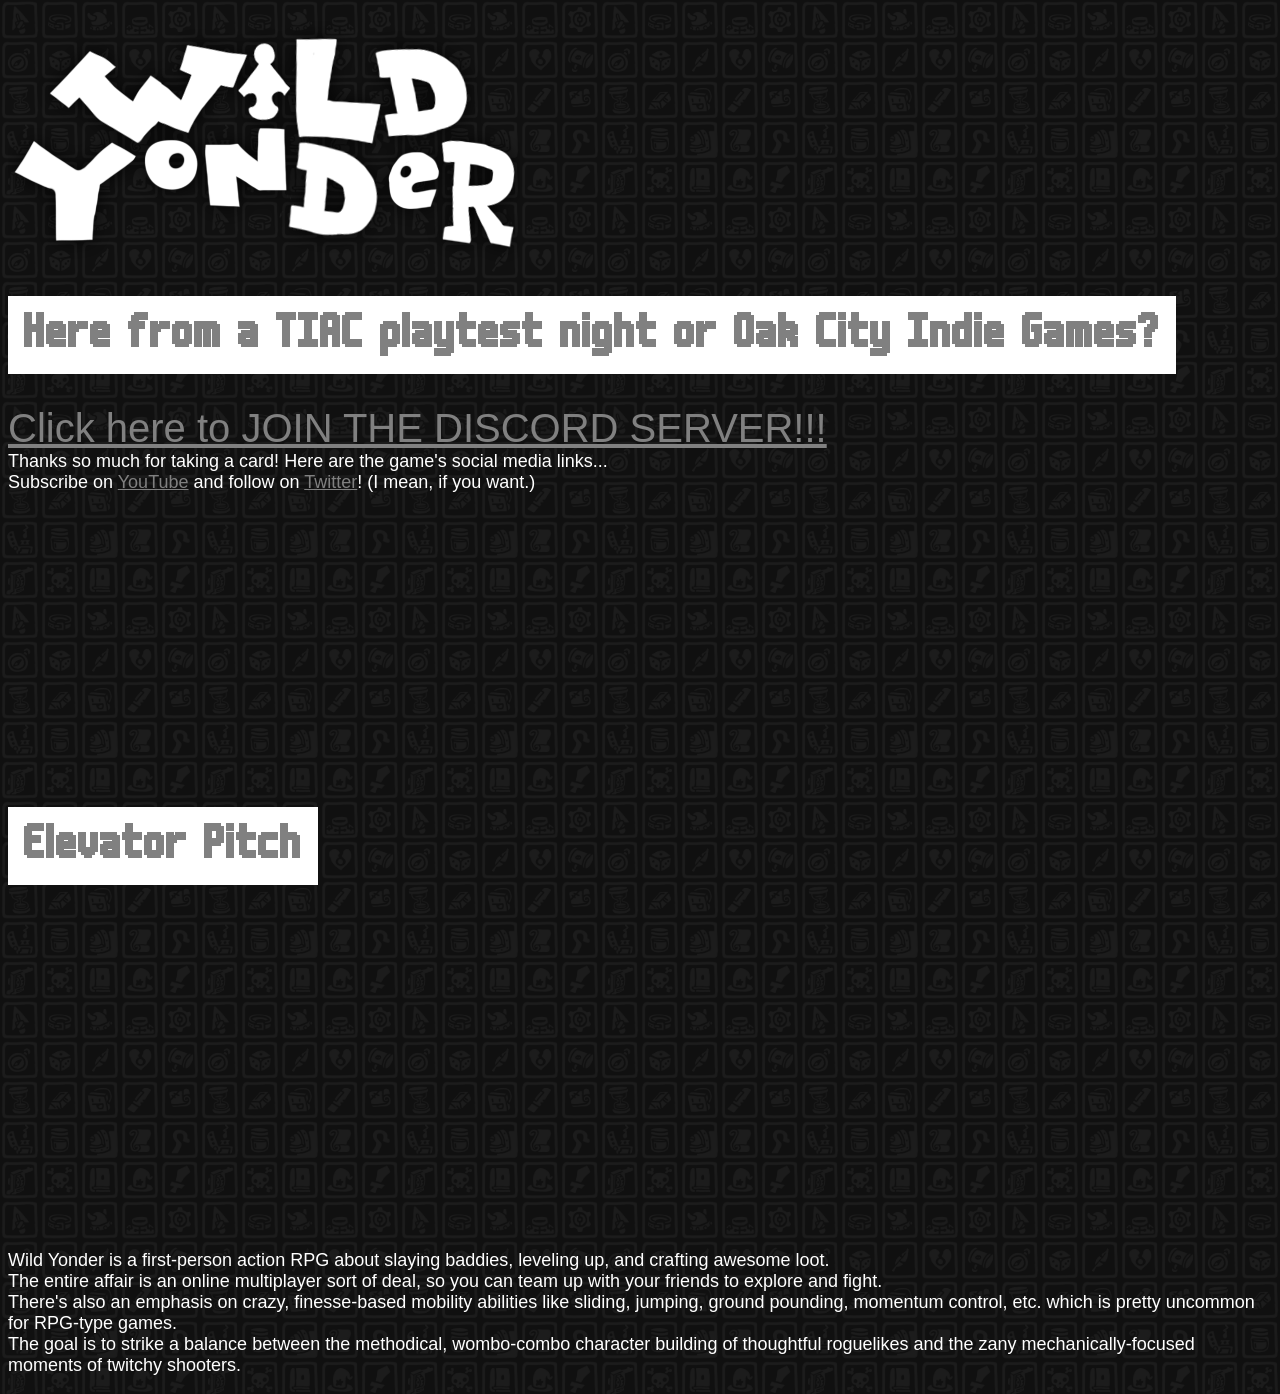
<file: index.html>
<html>
    <head>
        <title>Wild Yonder</title>
        <link rel="stylesheet" href="style.css">
    </head>
    <body>
        <img src="gameTitle_dropshadow.png">
        <br>
        <h1>Here from a TIAC playtest night or Oak City Indie Games?</h1>
        <p>
            <a href="https://discord.gg/DY86xVDbkv" style="font-size: 40px;">Click here to JOIN THE DISCORD SERVER!!!</a><br>
            Thanks so much for taking a card! Here are the game's social media links...<br>
            Subscribe on <a href="https://www.youtube.com/@wildyondergame">YouTube</a> and follow on <a href="https://x.com/macrocosm_dev">Twitter</a>! (I mean, if you want.)<br>
        </p>
        <iframe src="https://discordapp.com/widget?id=645514335887687711&amp;theme=dark" width="350" height="200" allowtransparency="true" frameborder="0"></iframe>
        <h1 style="margin-top: 2em;">Elevator Pitch</h1>
        <iframe width="560" height="315" src="https://www.youtube.com/embed/z3uhjV8R9Ps?si=yrk1KAXyr-KAsozI" title="YouTube video player" frameborder="0" allow="accelerometer; autoplay; clipboard-write; encrypted-media; gyroscope; picture-in-picture; web-share" referrerpolicy="strict-origin-when-cross-origin" allowfullscreen=""></iframe>
        <p>
            Wild Yonder is a first-person action RPG about slaying baddies, leveling up, and crafting awesome loot.<br>
            The entire affair is an online multiplayer sort of deal, so you can team up with your friends to explore and fight.<br>
            There's also an emphasis on crazy, finesse-based mobility abilities like sliding, jumping, ground pounding, momentum control, etc. which is pretty uncommon for RPG-type games.<br>
            The goal is to strike a balance between the methodical, wombo-combo character building of thoughtful roguelikes and the zany mechanically-focused moments of twitchy shooters.
        </p>
    </body>
</html>
</file>
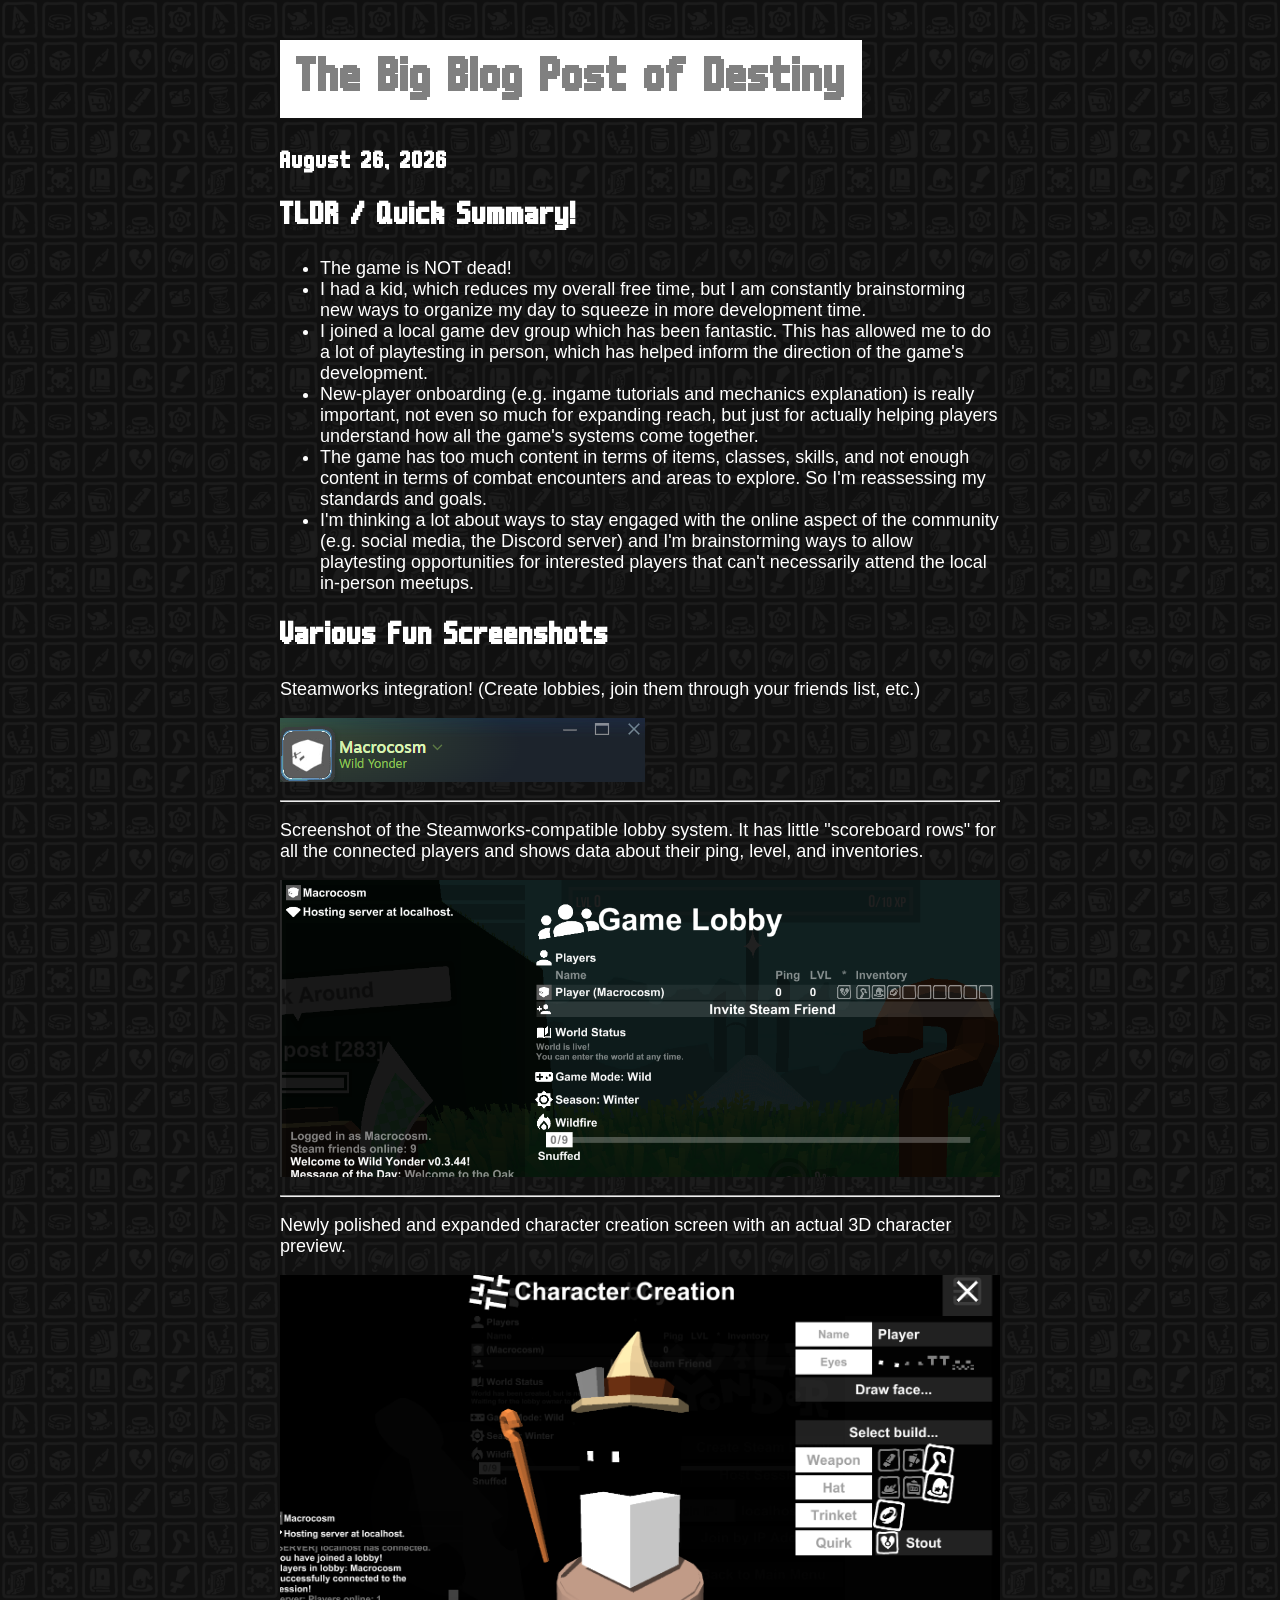
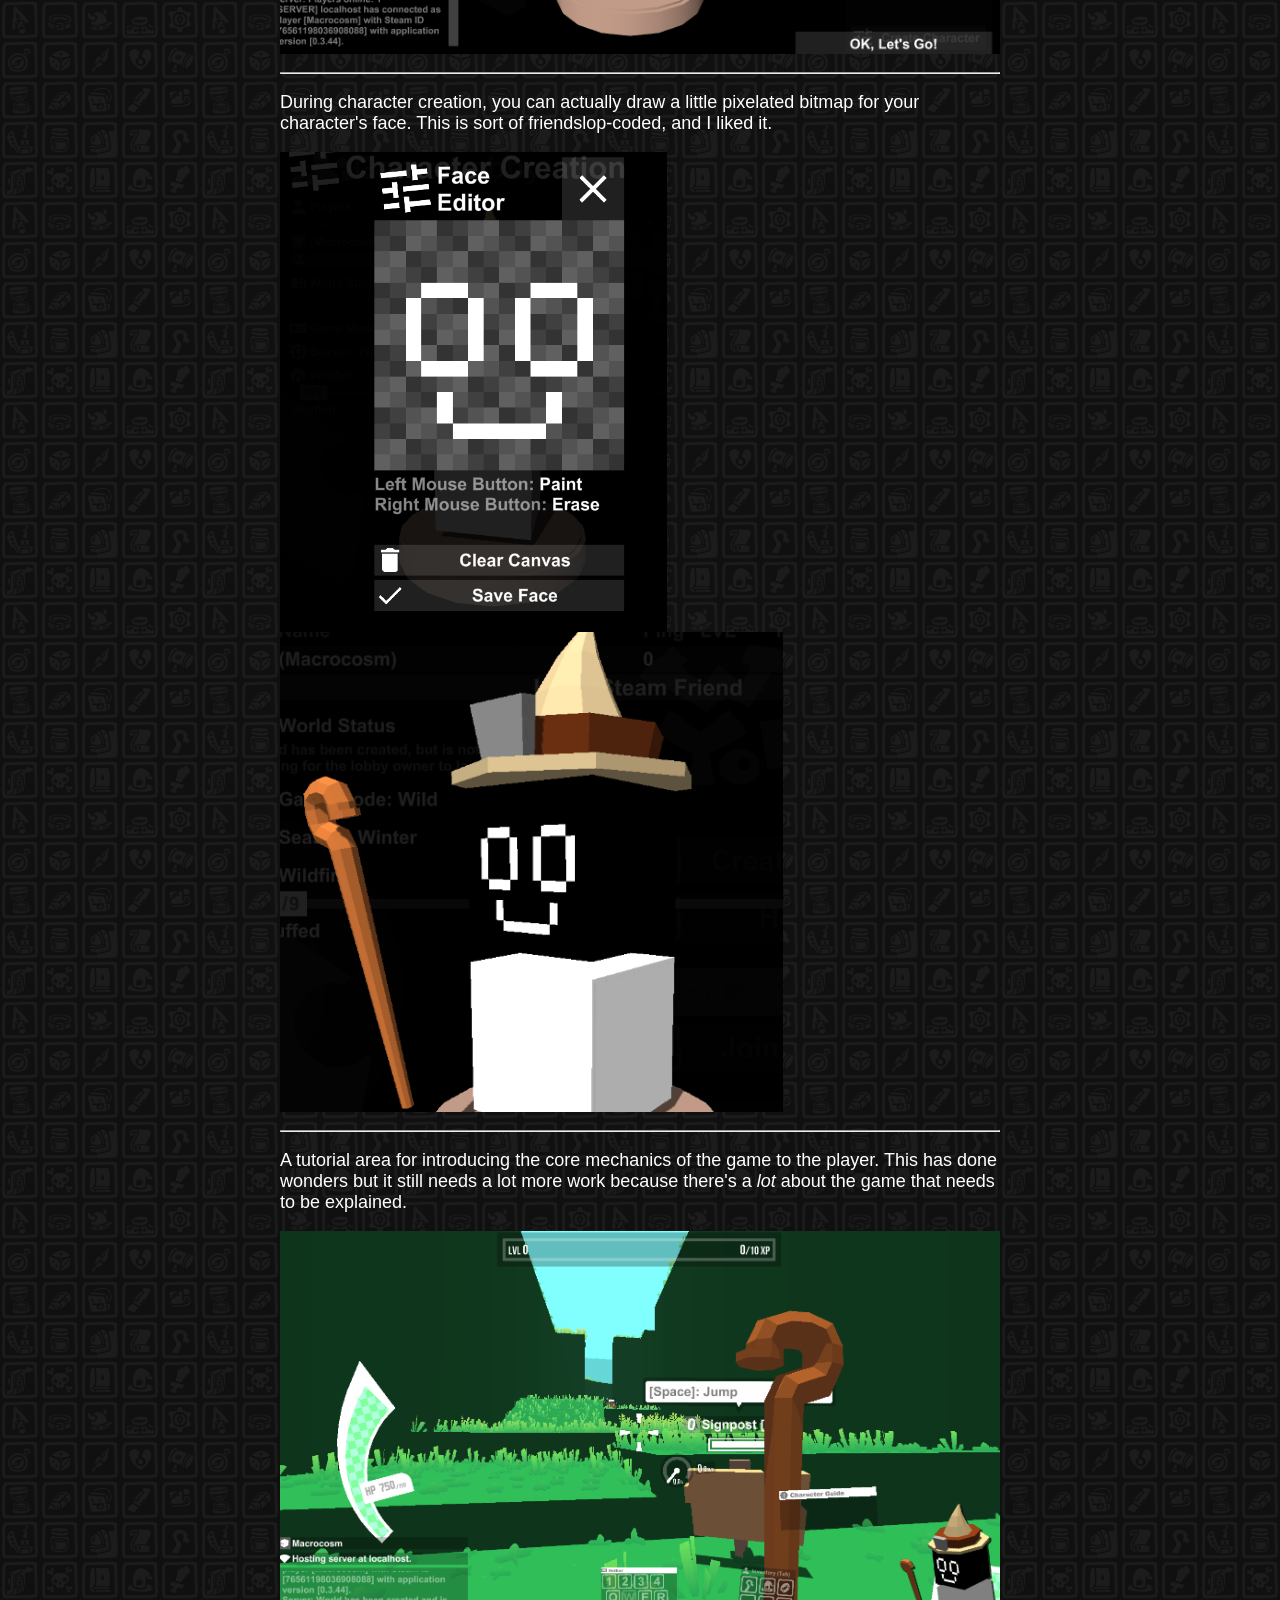
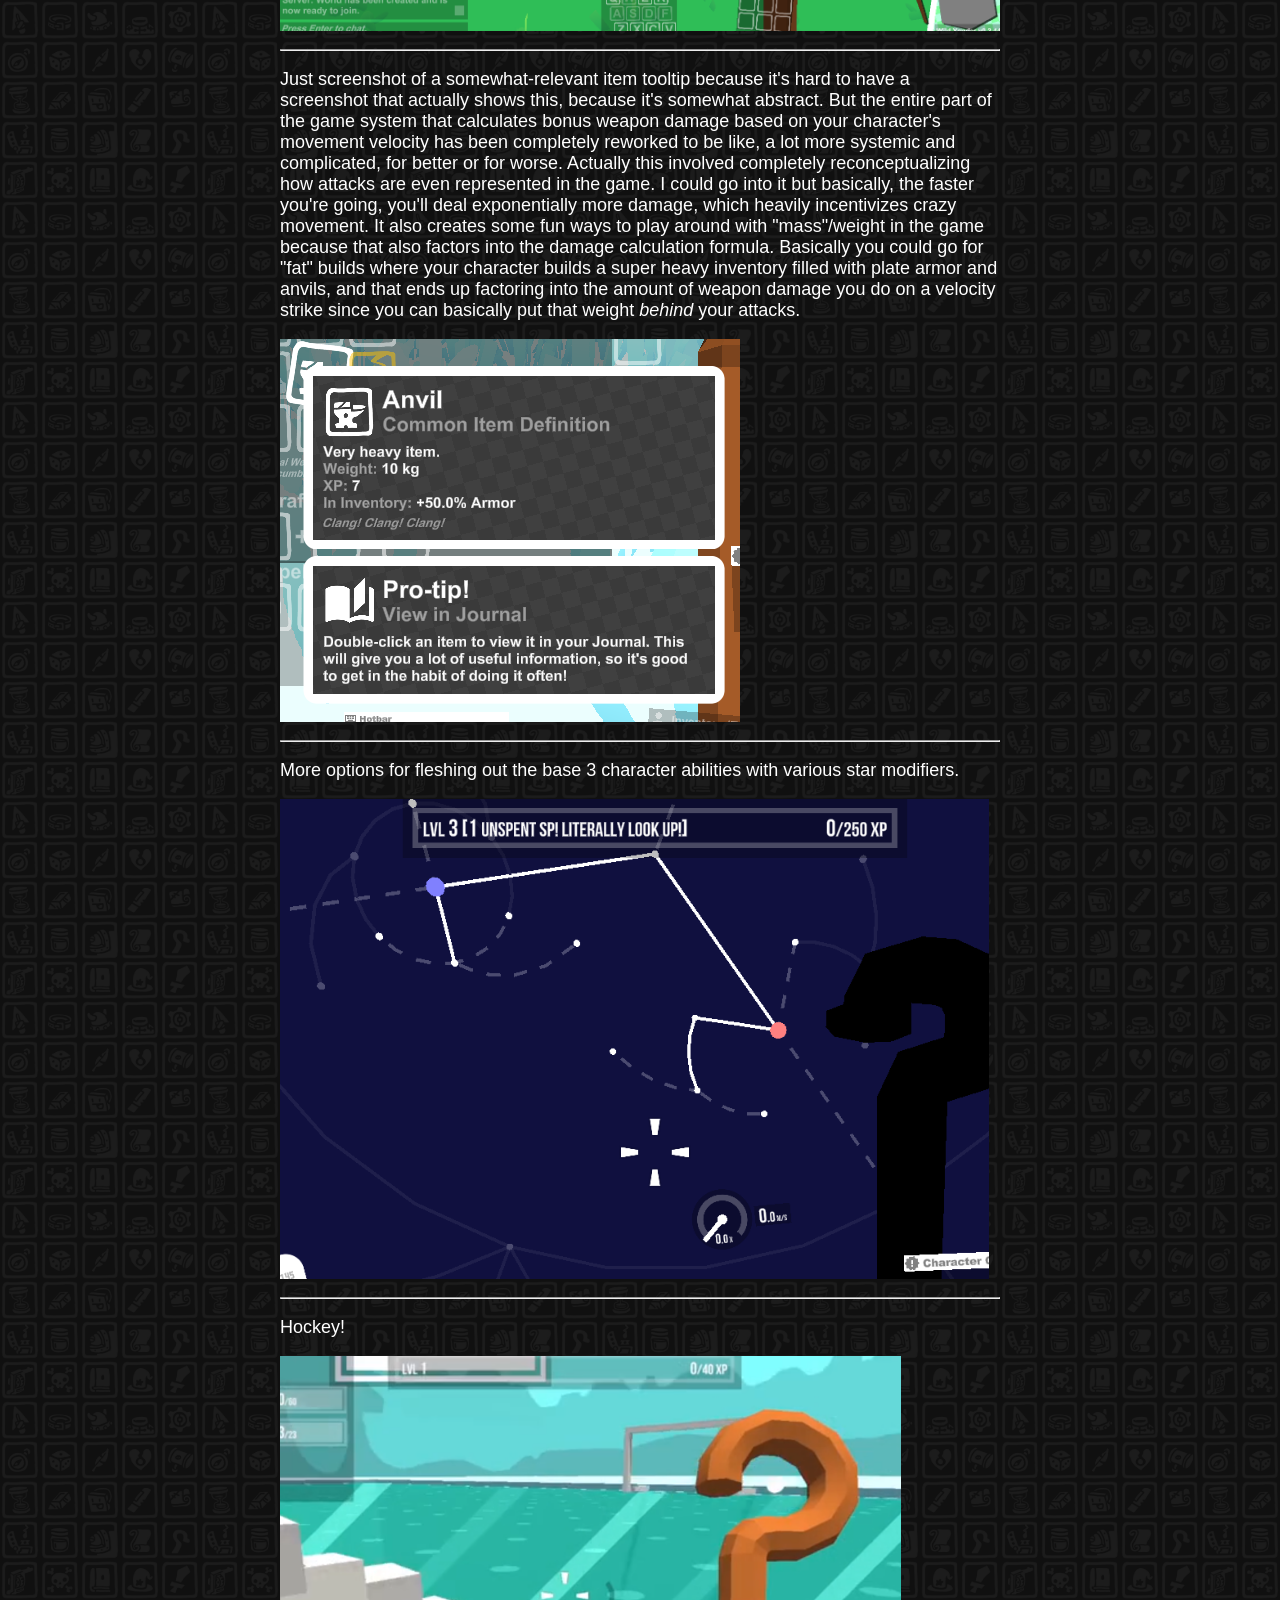
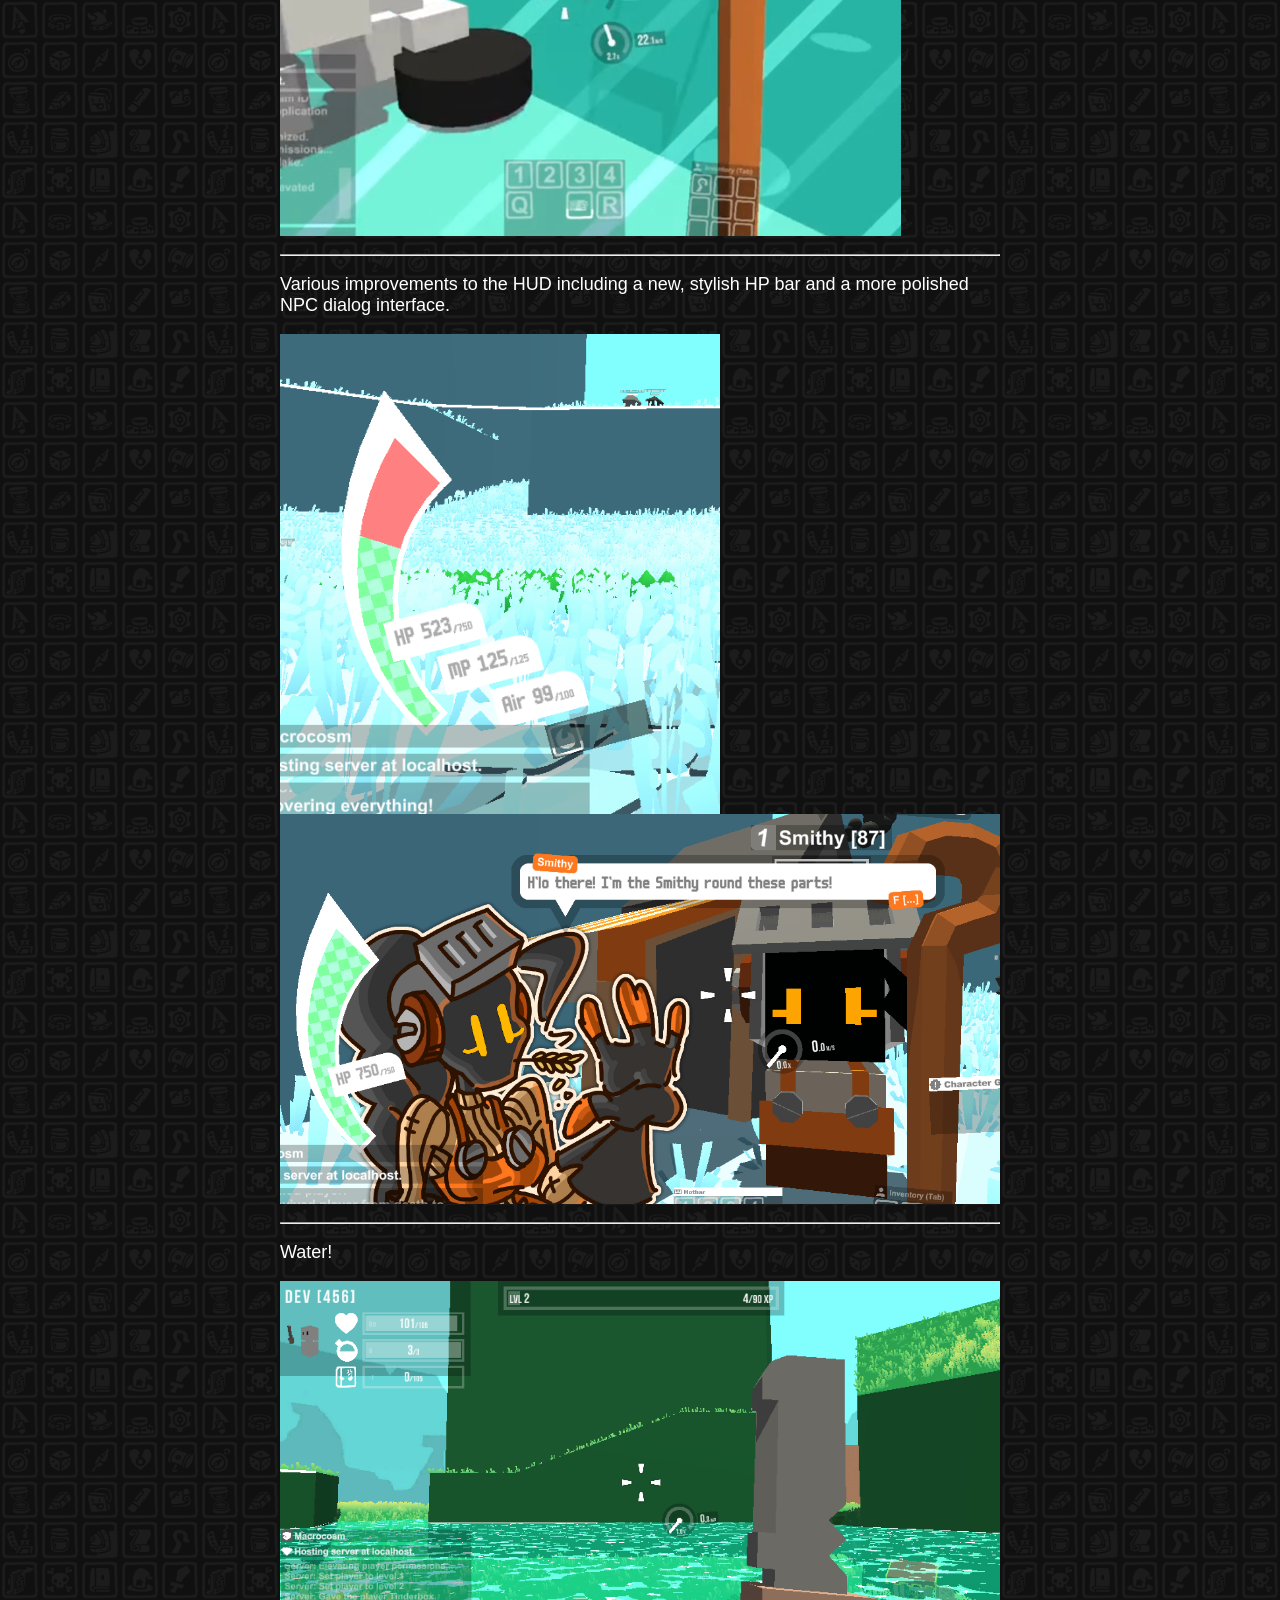
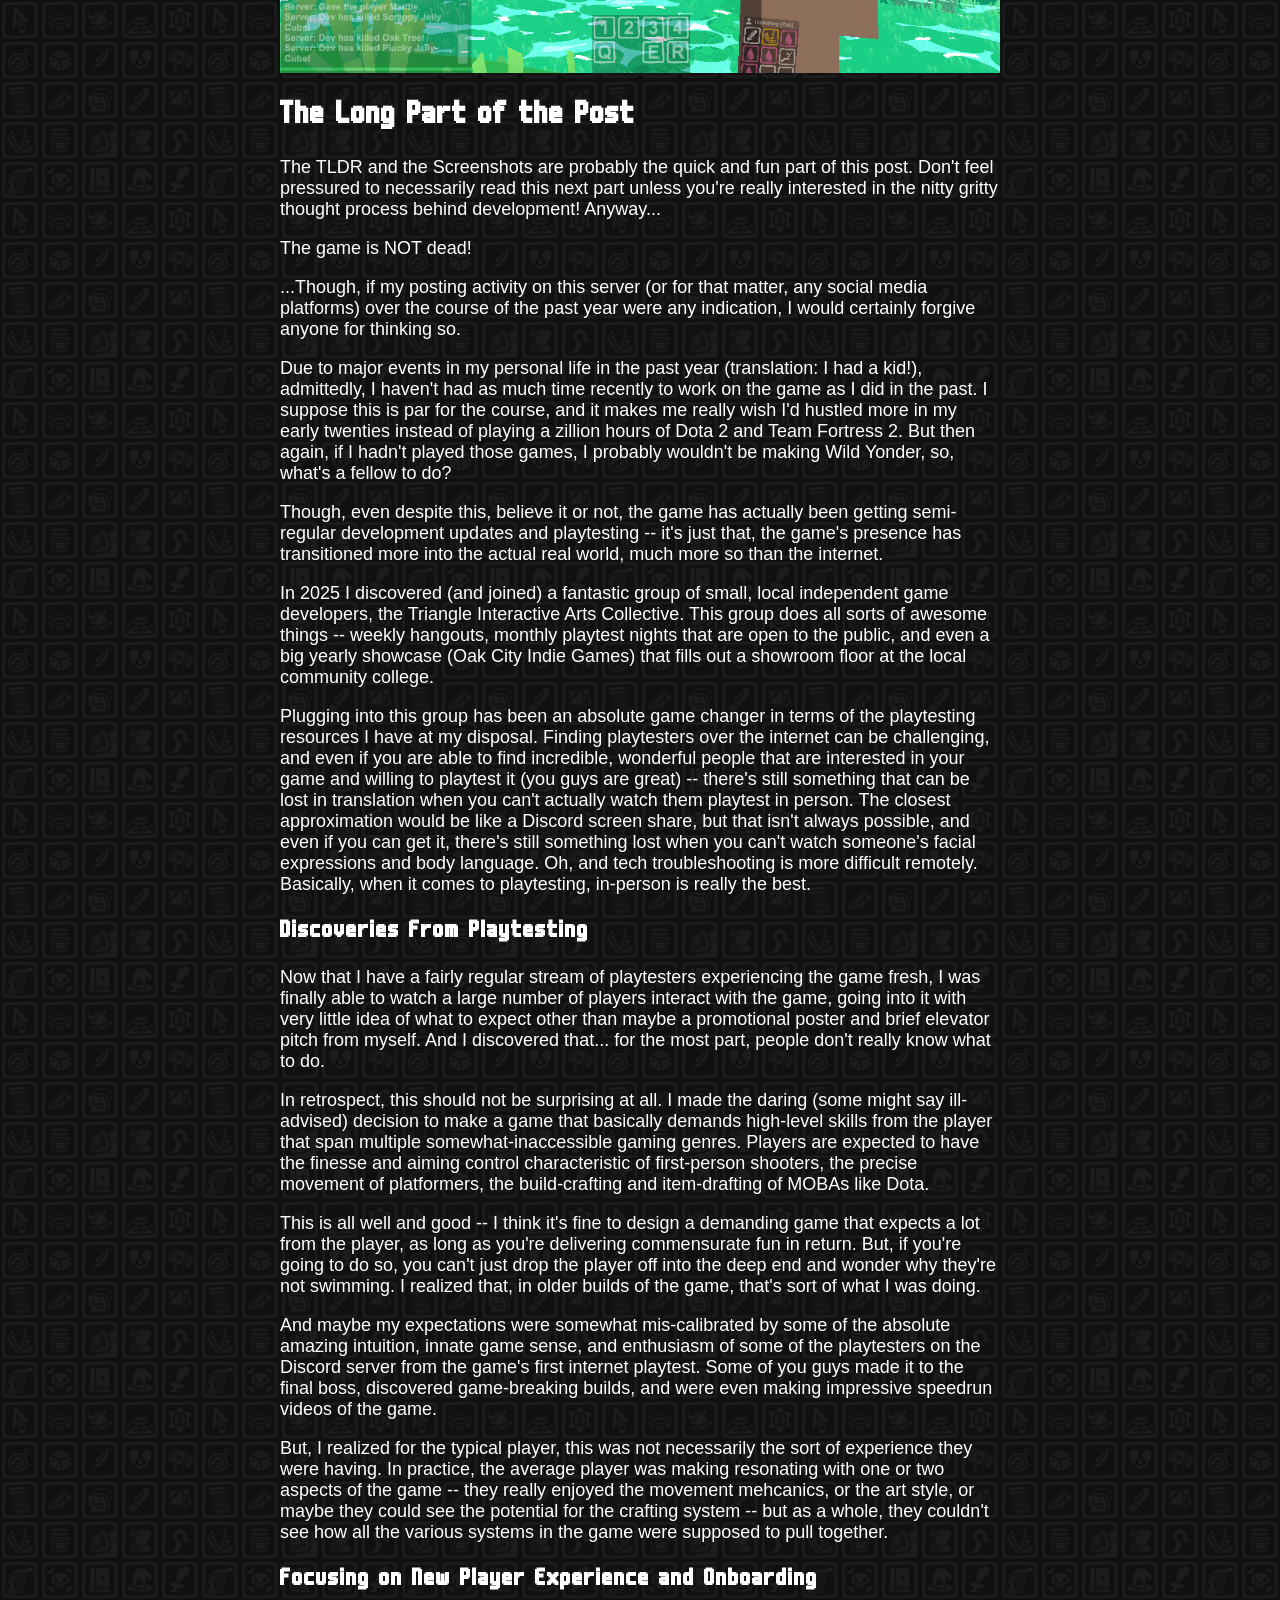
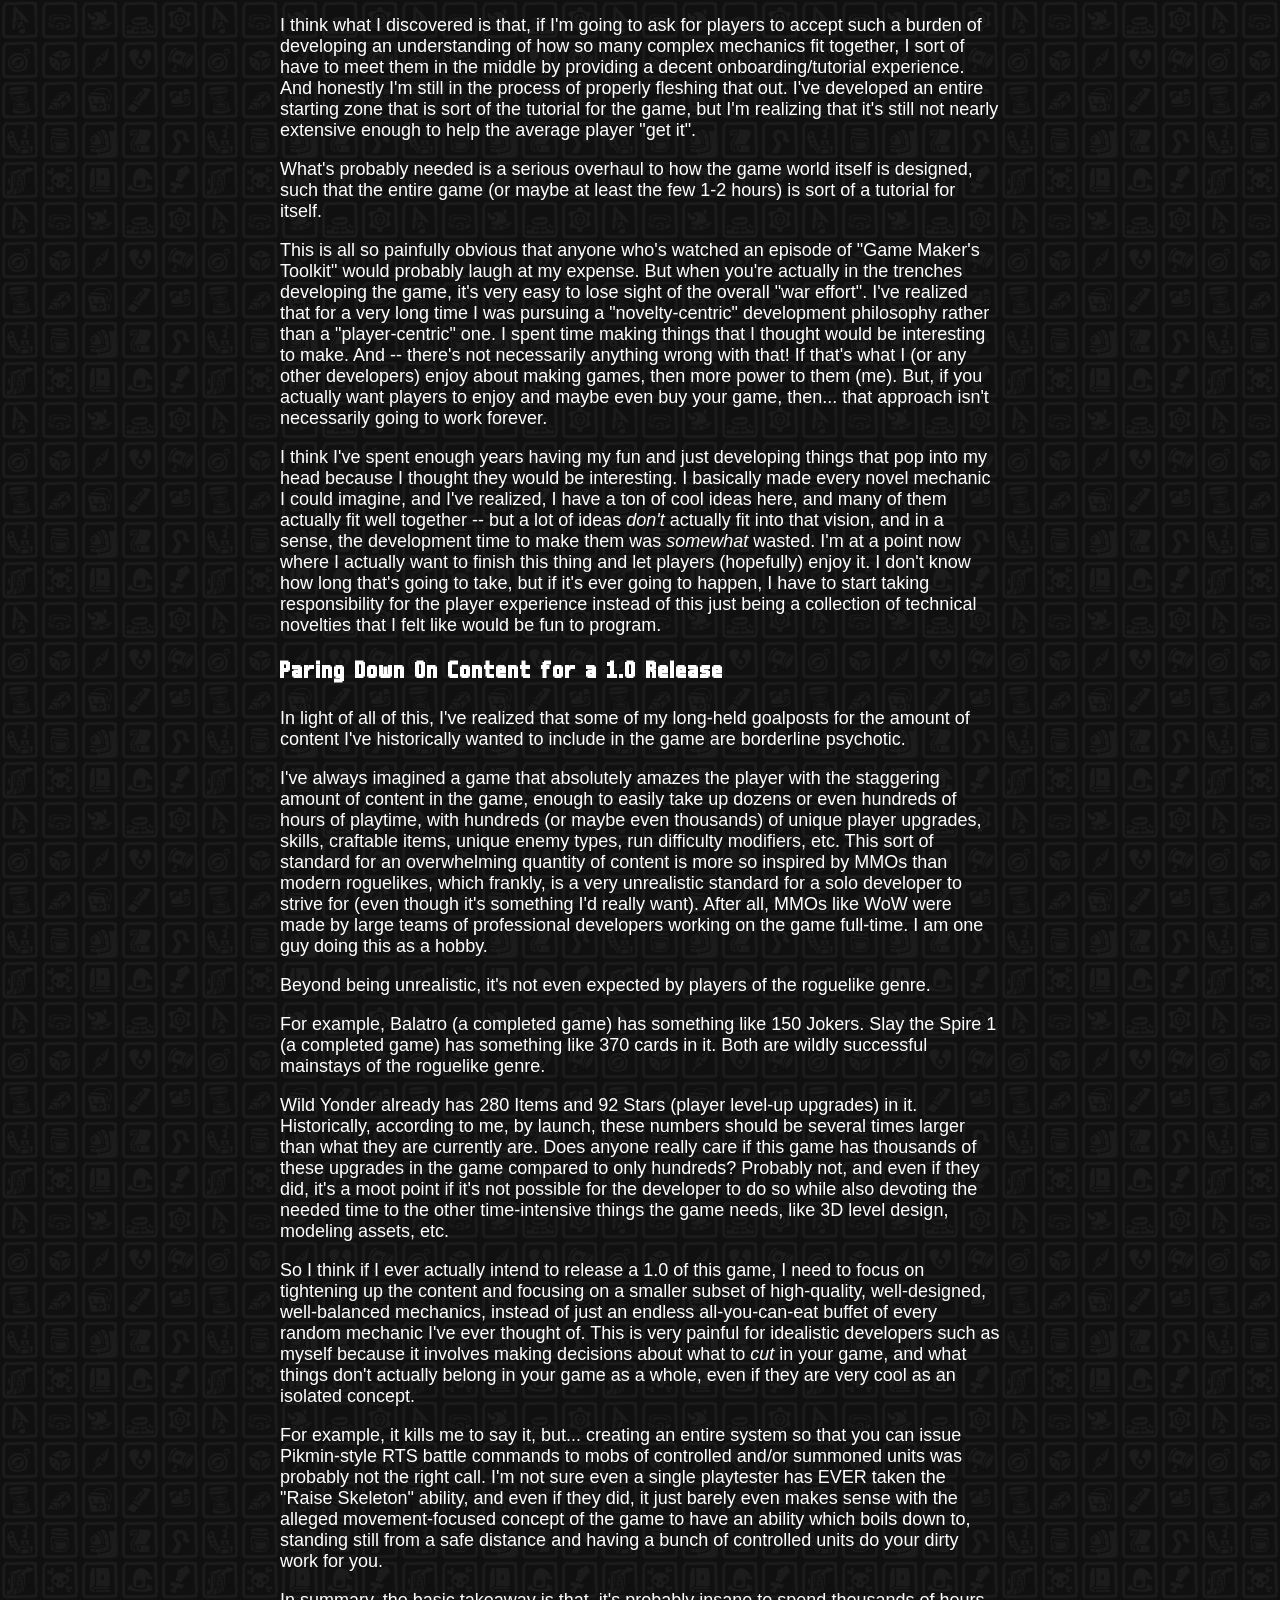
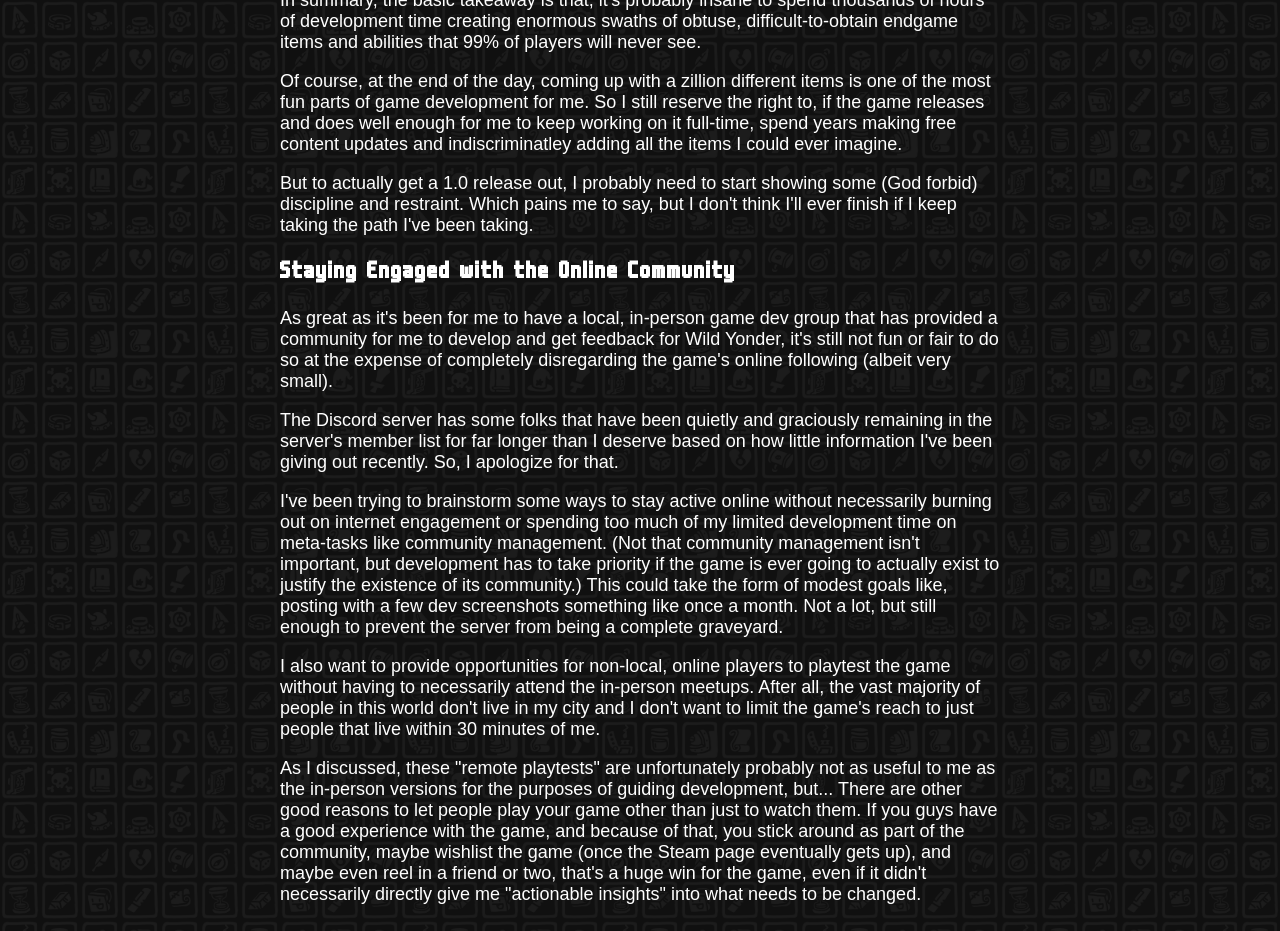
<file: blog/1/index.html>
<html>
    <head>
        <title>Wild Yonder</title>
        <link rel="stylesheet" href="../../style.css">
    </head>
    <body>
        <div class="post-container">
            <div class="post">
                <h1>The Big Blog Post of Destiny</h1>
                <h3>August 26, 2026</h3>

                <h2>TLDR / Quick Summary!</h2>
                <ul>
                    <li>The game is NOT dead!</li>
                    <li>I had a kid, which reduces my overall free time, but I am constantly brainstorming new ways to organize my day to squeeze in more development time.</li>
                    <li>I joined a local game dev group which has been fantastic. This has allowed me to do a lot of playtesting in person, which has helped inform the direction of the game's development.</li>
                    <li>New-player onboarding (e.g. ingame tutorials and mechanics explanation) is really important, not even so much for expanding reach, but just for actually helping players understand how all the game's systems come together.</li>
                    <li>The game has too much content in terms of items, classes, skills, and not enough content in terms of combat encounters and areas to explore. So I'm reassessing my standards and goals.
                    <li>I'm thinking a lot about ways to stay engaged with the online aspect of the community (e.g. social media, the Discord server) and I'm brainstorming ways to allow playtesting opportunities for interested players that can't necessarily attend the local in-person meetups.</li>
                </ul>

                <h2 id="various-fun-screenshots">Various Fun Screenshots</h2>

                <p>Steamworks integration! (Create lobbies, join them through your friends list, etc.)</p>
                <p><img src="steamworks.png" alt="alt text"></p>
                <hr>

                <p>Screenshot of the Steamworks-compatible lobby system. It has little "scoreboard rows" for all the connected players and shows data about their ping, level, and inventories.</p>
                <p><img src="lobbySystem.png" alt="alt text"></p>
                <hr>

                <p>Newly polished and expanded character creation screen with an actual 3D character preview.</p>
                <p><img src="charCreation.png" alt="alt text"></p>
                <hr>

                <p>During character creation, you can actually draw a little pixelated bitmap for your character's face. This is sort of friendslop-coded, and I liked it.</p>
                <p><img src="faceEditor.png" alt="alt text">
                <img src="faceEditor2.png" alt="alt text"></p>
                <hr>

                <p>A tutorial area for introducing the core mechanics of the game to the player. This has done wonders but it still needs a lot more work because there's a <em>lot</em> about the game that needs to be explained.</p>
                <p><img src="tutorialArea.png" alt="alt text"></p>
                <hr>

                <p>Just screenshot of a somewhat-relevant item tooltip because it's hard to have a screenshot that actually shows this, because it's somewhat abstract. But the entire part of the game system that calculates bonus weapon damage based on your character's movement velocity has been completely reworked to be like, a lot more systemic and complicated, for better or for worse. Actually this involved completely reconceptualizing how attacks are even represented in the game. I could go into it but basically, the faster you're going, you'll deal exponentially more damage, which heavily incentivizes crazy movement. It also creates some fun ways to play around with "mass"/weight in the game because that also factors into the damage calculation formula. Basically you could go for "fat" builds where your character builds a super heavy inventory filled with plate armor and anvils, and that ends up factoring into the amount of weapon damage you do on a velocity strike since you can basically put that weight <em>behind</em> your attacks.</p>
                <p><img src="physicsRefactor.png" alt="alt text"></p>
                <hr>

                <p>More options for fleshing out the base 3 character abilities with various star modifiers.</p>
                <p><img src="constellations.png" alt="alt text"></p>
                <hr>

                <p>Hockey!</p>
                <p><img src="hockey.png" alt="alt text"></p>
                <hr>

                <p>Various improvements to the HUD including a new, stylish HP bar and a more polished NPC dialog interface.</p>
                <p><img src="newHpBar.png" alt="alt text">
                <img src="npcDialog.png" alt="alt text"></p>
                <hr>

                <p>Water! </p>
                <p><img src="water.png" alt="alt text"></p>

                <h2>The Long Part of the Post</h2>
                <p>The TLDR and the Screenshots are probably the quick and fun part of this post. Don't feel pressured to necessarily read this next part unless you're really interested in the nitty gritty thought process behind development! Anyway...</p>
                <p>The game is NOT dead!</p>
                <p>...Though, if my posting activity on this server (or for that matter, any social media platforms) over the course of the past year were any indication, I would certainly forgive anyone for thinking so.</p>
                <p>Due to major events in my personal life in the past year (translation: I had a kid!), admittedly, I haven't had as much time recently to work on the game as I did in the past. I suppose this is par for the course, and it makes me really wish I'd hustled more in my early twenties instead of playing a zillion hours of Dota 2 and Team Fortress 2. But then again, if I hadn't played those games, I probably wouldn't be making Wild Yonder, so, what's a fellow to do?</p>
                <p>Though, even despite this, believe it or not, the game has actually been getting semi-regular development updates and playtesting -- it's just that, the game's presence has transitioned more into the actual real world, much more so than the internet.</p>
                <p>In 2025 I discovered (and joined) a fantastic group of small, local independent game developers, the Triangle Interactive Arts Collective. This group does all sorts of awesome things -- weekly hangouts, monthly playtest nights that are open to the public, and even a big yearly showcase (Oak City Indie Games) that fills out a showroom floor at the local community college.</p>
                <p>Plugging into this group has been an absolute game changer in terms of the playtesting resources I have at my disposal. Finding playtesters over the internet can be challenging, and even if you are able to find incredible, wonderful people that are interested in your game and willing to playtest it (you guys are great) -- there's still something that can be lost in translation when you can't actually watch them playtest in person. The closest approximation would be like a Discord screen share, but that isn't always possible, and even if you can get it, there's still something lost when you can't watch someone's facial expressions and body language. Oh, and tech troubleshooting is more difficult remotely. Basically, when it comes to playtesting, in-person is really the best.</p>
                
                <h3>Discoveries From Playtesting</h3>
                <p>Now that I have a fairly regular stream of playtesters experiencing the game fresh, I was finally able to watch a large number of players interact with the game, going into it with very little idea of what to expect other than maybe a promotional poster and brief elevator pitch from myself. And I discovered that... for the most part, people don't really know what to do.</p>
                <p>In retrospect, this should not be surprising at all. I made the daring (some might say ill-advised) decision to make a game that basically demands high-level skills from the player that span multiple somewhat-inaccessible gaming genres. Players are expected to have the finesse and aiming control characteristic of first-person shooters, the precise movement of platformers, the build-crafting and item-drafting of MOBAs like Dota.</p>
                <p>This is all well and good -- I think it's fine to design a demanding game that expects a lot from the player, as long as you're delivering commensurate fun in return. But, if you're going to do so, you can't just drop the player off into the deep end and wonder why they're not swimming. I realized that, in older builds of the game, that's sort of what I was doing.</p>
                <p>And maybe my expectations were somewhat mis-calibrated by some of the absolute amazing intuition, innate game sense, and enthusiasm of some of the playtesters on the Discord server from the game's first internet playtest. Some of you guys made it to the final boss, discovered game-breaking builds, and were even making impressive speedrun videos of the game.</p>
                <p>But, I realized for the typical player, this was not necessarily the sort of experience they were having. In practice, the average player was making resonating with one or two aspects of the game -- they really enjoyed the movement mehcanics, or the art style, or maybe they could see the potential for the crafting system -- but as a whole, they couldn't see how all the various systems in the game were supposed to pull together.</p>
                
                <h3>Focusing on New Player Experience and Onboarding</h3>
                <p>I think what I discovered is that, if I'm going to ask for players to accept such a burden of developing an understanding of how so many complex mechanics fit together, I sort of have to meet them in the middle by providing a decent onboarding/tutorial experience. And honestly I'm still in the process of properly fleshing that out. I've developed an entire starting zone that is sort of the tutorial for the game, but I'm realizing that it's still not nearly extensive enough to help the average player "get it".</p>
                <p>What's probably needed is a serious overhaul to how the game world itself is designed, such that the entire game (or maybe at least the few 1-2 hours) is sort of a tutorial for itself.</p>
                <p>This is all so painfully obvious that anyone who's watched an episode of "Game Maker's Toolkit" would probably laugh at my expense. But when you're actually in the trenches developing the game, it's very easy to lose sight of the overall "war effort". I've realized that for a very long time I was pursuing a "novelty-centric" development philosophy rather than a "player-centric" one. I spent time making things that I thought would be interesting to make. And -- there's not necessarily anything wrong with that! If that's what I (or any other developers) enjoy about making games, then more power to them (me). But, if you actually want players to enjoy and maybe even buy your game, then... that approach isn't necessarily going to work forever.</p>
                <p>I think I've spent enough years having my fun and just developing things that pop into my head because I thought they would be interesting. I basically made every novel mechanic I could imagine, and I've realized, I have a ton of cool ideas here, and many of them actually fit well together -- but a lot of ideas <em>don't</em> actually fit into that vision, and in a sense, the development time to make them was <em>somewhat</em> wasted. I'm at a point now where I actually want to finish this thing and let players (hopefully) enjoy it. I don't know how long that's going to take, but if it's ever going to happen, I have to start taking responsibility for the player experience instead of this just being a collection of technical novelties that I felt like would be fun to program.</p>
                
                <h3>Paring Down On Content for a 1.0 Release</h3>
                <p>In light of all of this, I've realized that some of my long-held goalposts for the amount of content I've historically wanted to include in the game are borderline psychotic.</p>
                <p>I've always imagined a game that absolutely amazes the player with the staggering amount of content in the game, enough to easily take up dozens or even hundreds of hours of playtime, with hundreds (or maybe even thousands) of unique player upgrades, skills, craftable items, unique enemy types, run difficulty modifiers, etc. This sort of standard for an overwhelming quantity of content is more so inspired by MMOs than modern roguelikes, which frankly, is a very unrealistic standard for a solo developer to strive for (even though it's something I'd really want). After all, MMOs like WoW were made by large teams of professional developers working on the game full-time. I am one guy doing this as a hobby.</p>
                <p>Beyond being unrealistic, it's not even expected by players of the roguelike genre.</p>
                <p>For example, Balatro (a completed game) has something like 150 Jokers. Slay the Spire 1 (a completed game) has something like 370 cards in it. Both are wildly successful mainstays of the roguelike genre.</p>
                <p>Wild Yonder already has 280 Items and 92 Stars (player level-up upgrades) in it. Historically, according to me, by launch, these numbers should be several times larger than what they are currently are. Does anyone really care if this game has thousands of these upgrades in the game compared to only hundreds? Probably not, and even if they did, it's a moot point if it's not possible for the developer to do so while also devoting the needed time to the other time-intensive things the game needs, like 3D level design, modeling assets, etc.</p>
                <p>So I think if I ever actually intend to release a 1.0 of this game, I need to focus on tightening up the content and focusing on a smaller subset of high-quality, well-designed, well-balanced mechanics, instead of just an endless all-you-can-eat buffet of every random mechanic I've ever thought of. This is very painful for idealistic developers such as myself because it involves making decisions about what to <em>cut</em> in your game, and what things don't actually belong in your game as a whole, even if they are very cool as an isolated concept.</p>
                <p>For example, it kills me to say it, but... creating an entire system so that you can issue Pikmin-style RTS battle commands to mobs of controlled and/or summoned units was probably not the right call. I'm not sure even a single playtester has EVER taken the "Raise Skeleton" ability, and even if they did, it just barely even makes sense with the alleged movement-focused concept of the game to have an ability which boils down to, standing still from a safe distance and having a bunch of controlled units do your dirty work for you.</p>
                <p>In summary, the basic takeaway is that, it's probably insane to spend thousands of hours of development time creating enormous swaths of obtuse, difficult-to-obtain endgame items and abilities that 99% of players will never see.</p>
                <p>Of course, at the end of the day, coming up with a zillion different items is one of the most fun parts of game development for me. So I still reserve the right to, if the game releases and does well enough for me to keep working on it full-time, spend years making free content updates and indiscriminatley adding all the items I could ever imagine.</p>
                <p>But to actually get a 1.0 release out, I probably need to start showing some (God forbid) discipline and restraint. Which pains me to say, but I don't think I'll ever finish if I keep taking the path I've been taking.</p>

                <h3>Staying Engaged with the Online Community</h3>
                <p>As great as it's been for me to have a local, in-person game dev group that has provided a community for me to develop and get feedback for Wild Yonder, it's still not fun or fair to do so at the expense of completely disregarding the game's online following (albeit very small). </p>
                <p>The Discord server has some folks that have been quietly and graciously remaining in the server's member list for far longer than I deserve based on how little information I've been giving out recently. So, I apologize for that.</p>
                <p>I've been trying to brainstorm some ways to stay active online without necessarily burning out on internet engagement or spending too much of my limited development time on meta-tasks like community management. (Not that community management isn't important, but development has to take priority if the game is ever going to actually exist to justify the existence of its community.) This could take the form of modest goals like, posting with a few dev screenshots something like once a month. Not a lot, but still enough to prevent the server from being a complete graveyard.</p>
                <p>I also want to provide opportunities for non-local, online players to playtest the game without having to necessarily attend the in-person meetups. After all, the vast majority of people in this world don't live in my city and I don't want to limit the game's reach to just people that live within 30 minutes of me.</p>
                <p>As I discussed, these "remote playtests" are unfortunately probably not as useful to me as the in-person versions for the purposes of guiding development, but... There are other good reasons to let people play your game other than just to watch them. If you guys have a good experience with the game, and because of that, you stick around as part of the community, maybe wishlist the game (once the Steam page eventually gets up), and maybe even reel in a friend or two, that's a huge win for the game, even if it didn't necessarily directly give me "actionable insights" into what needs to be changed.</p>
            </div>
        </div>
    </body>
</html>
</file>
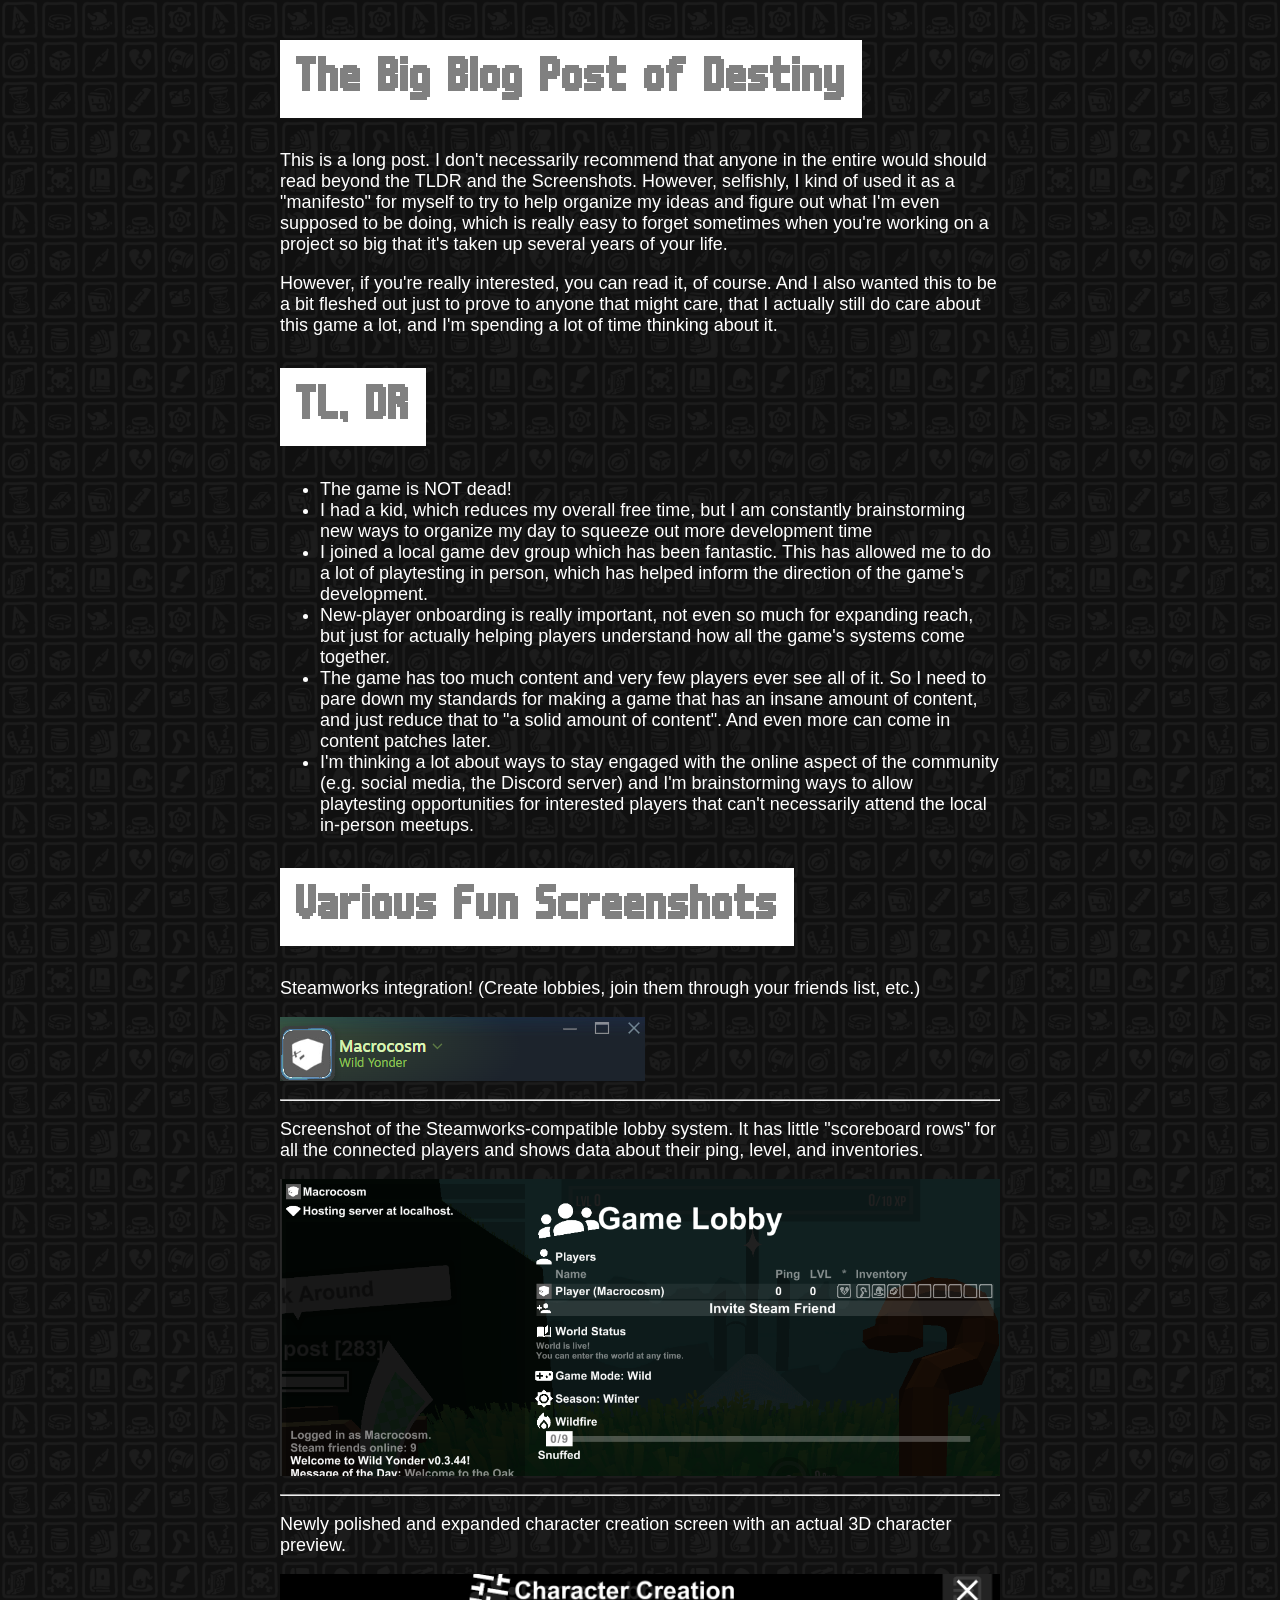
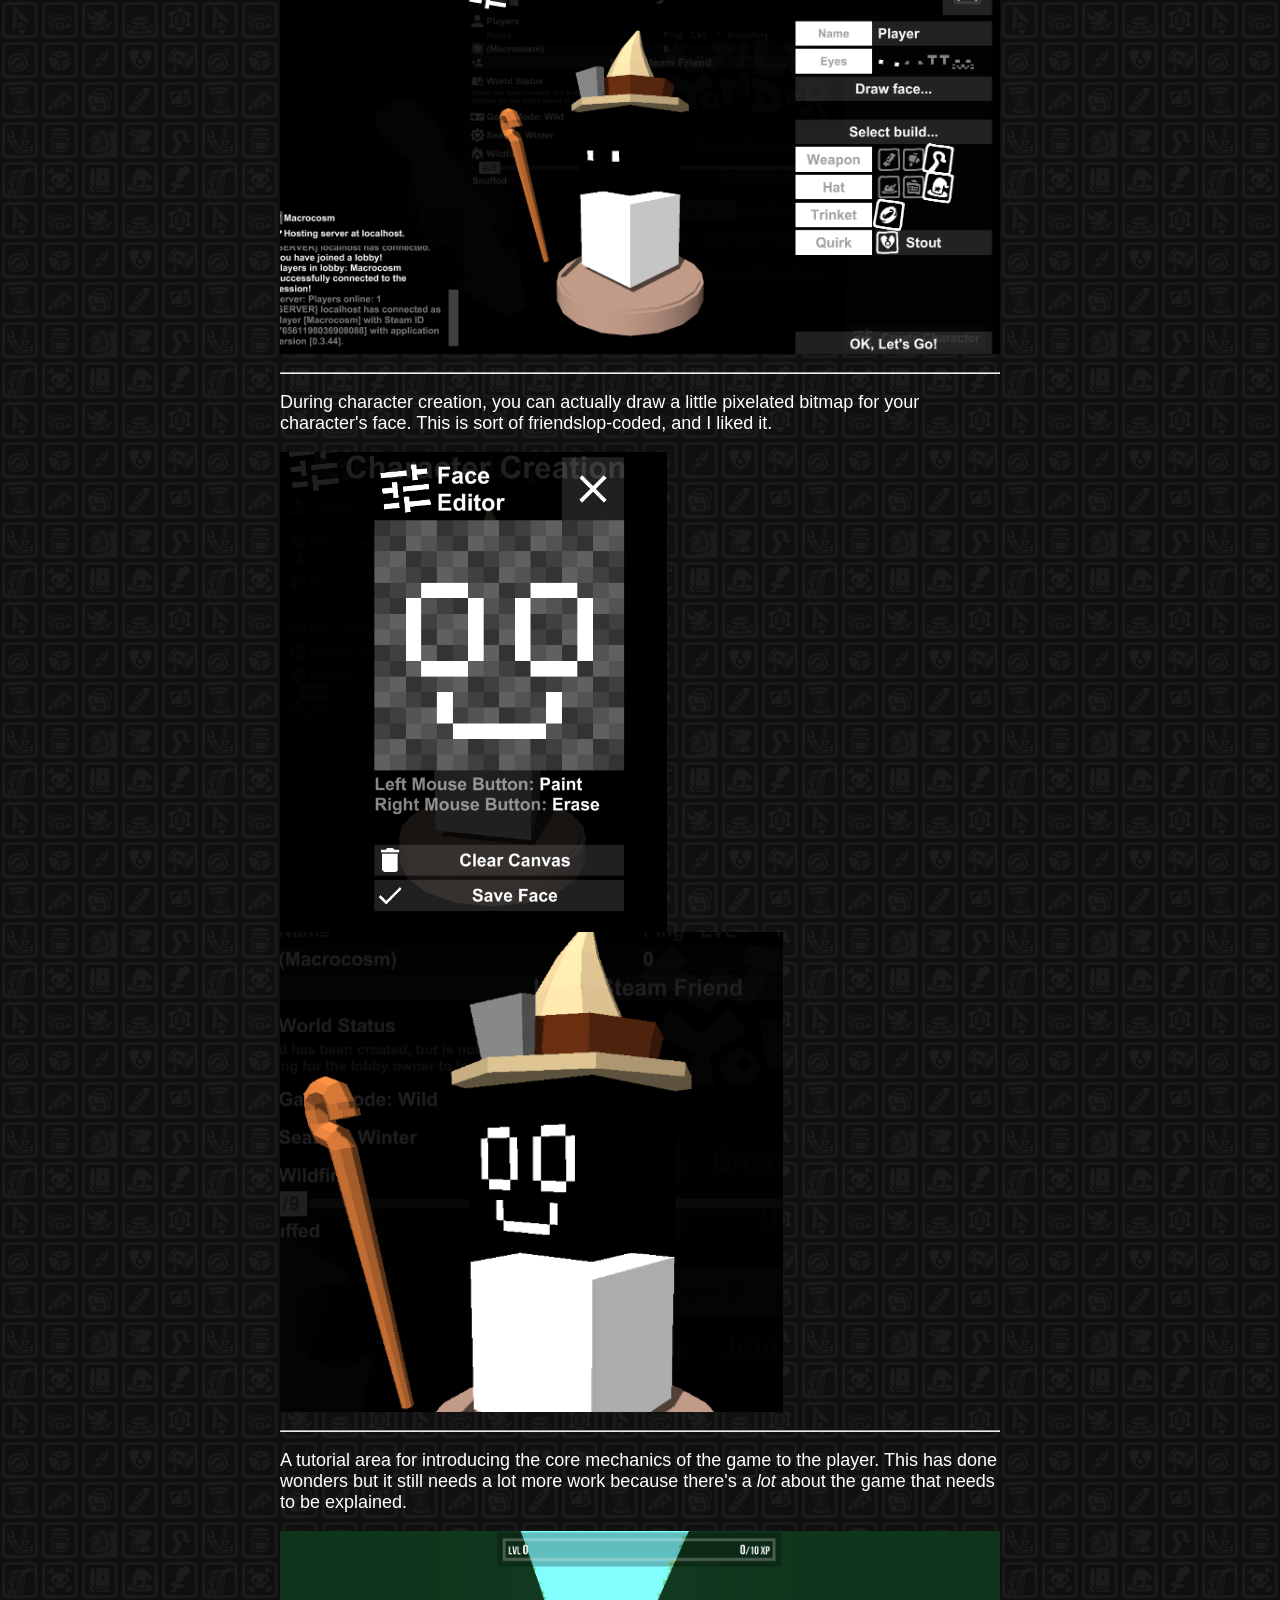
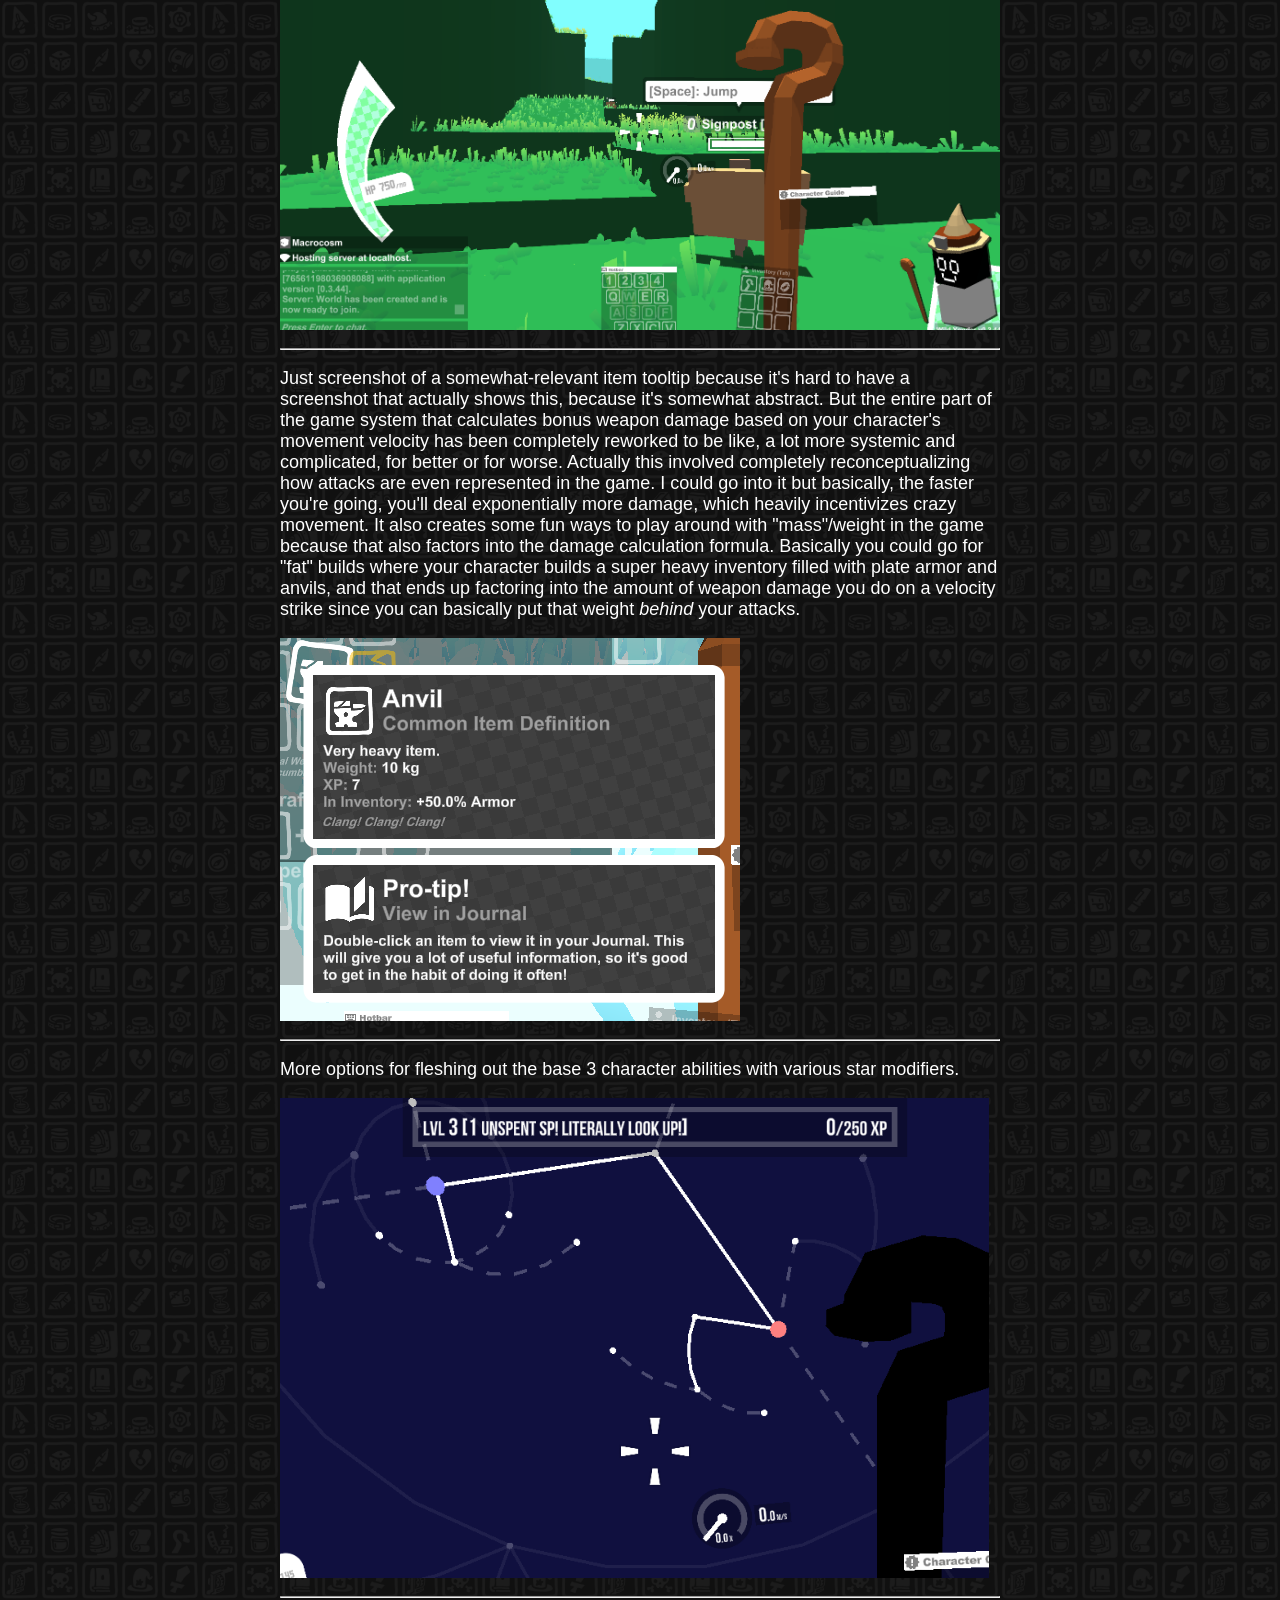
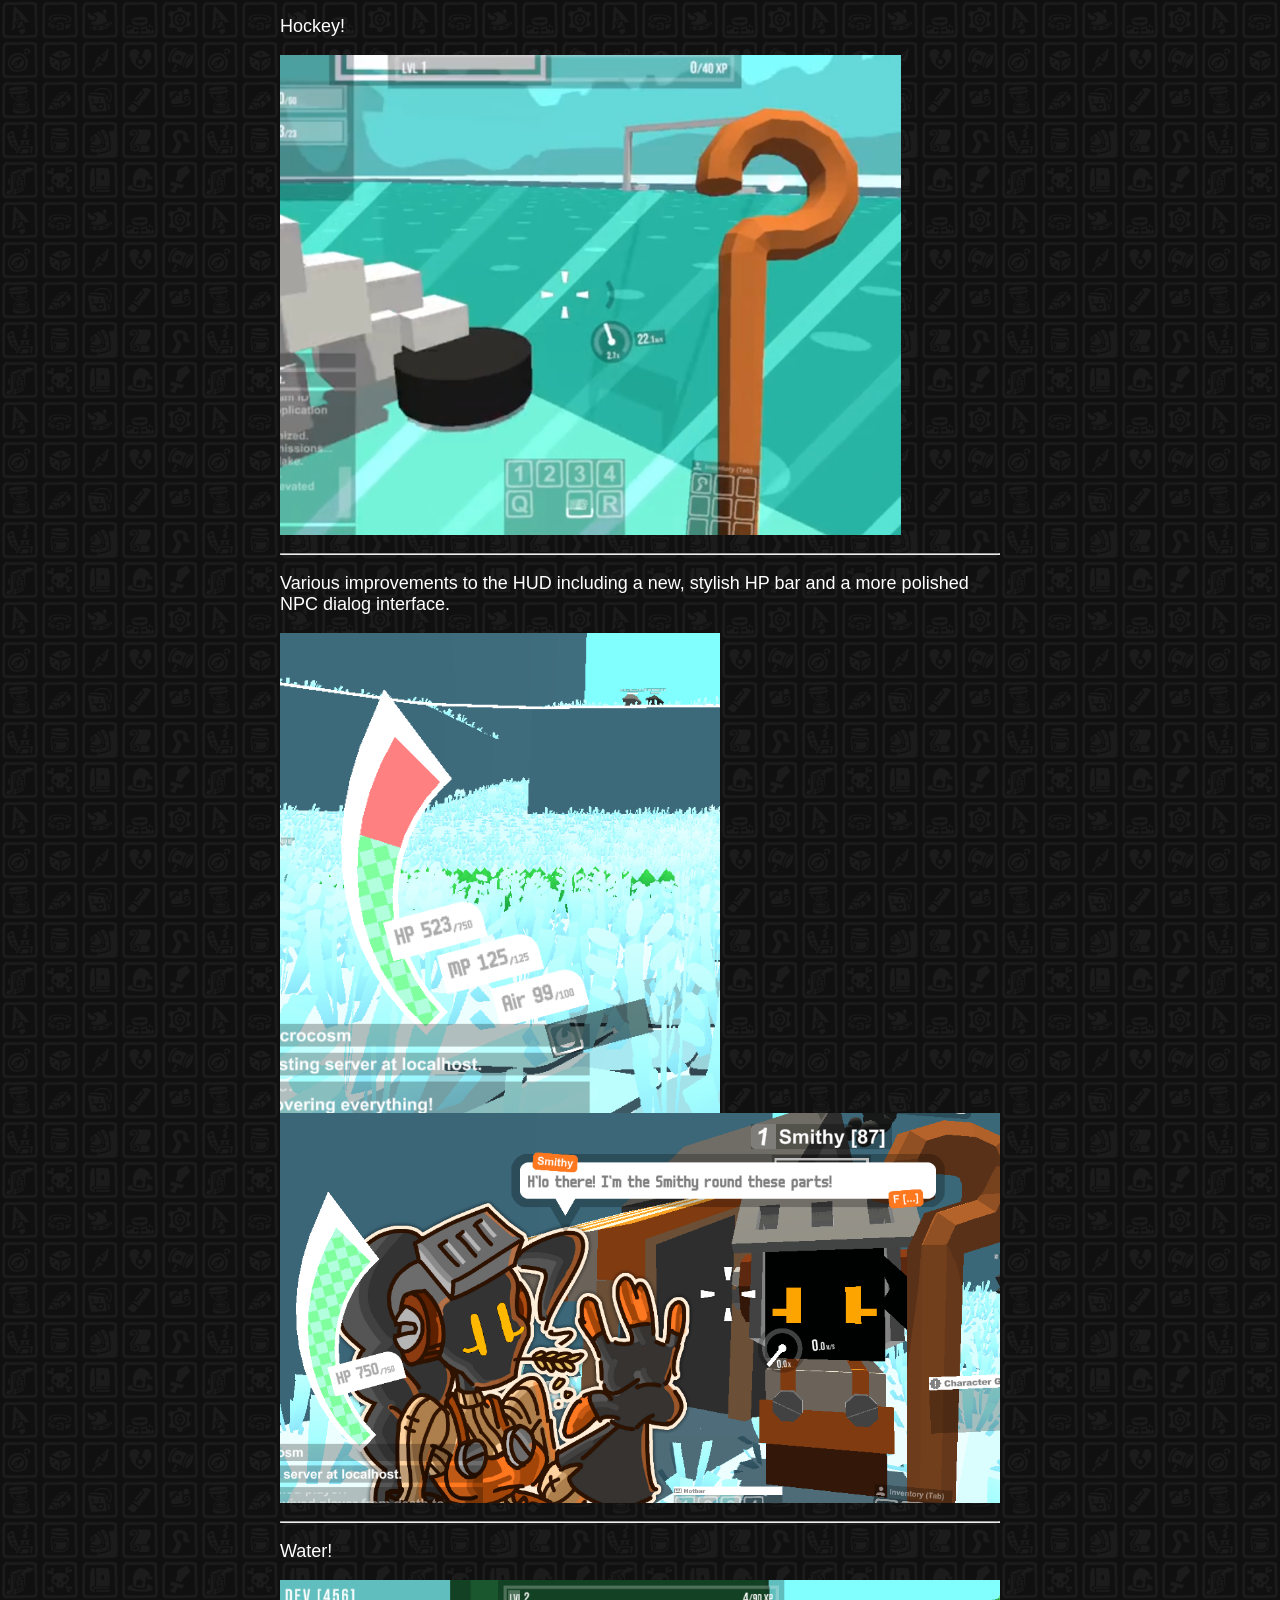
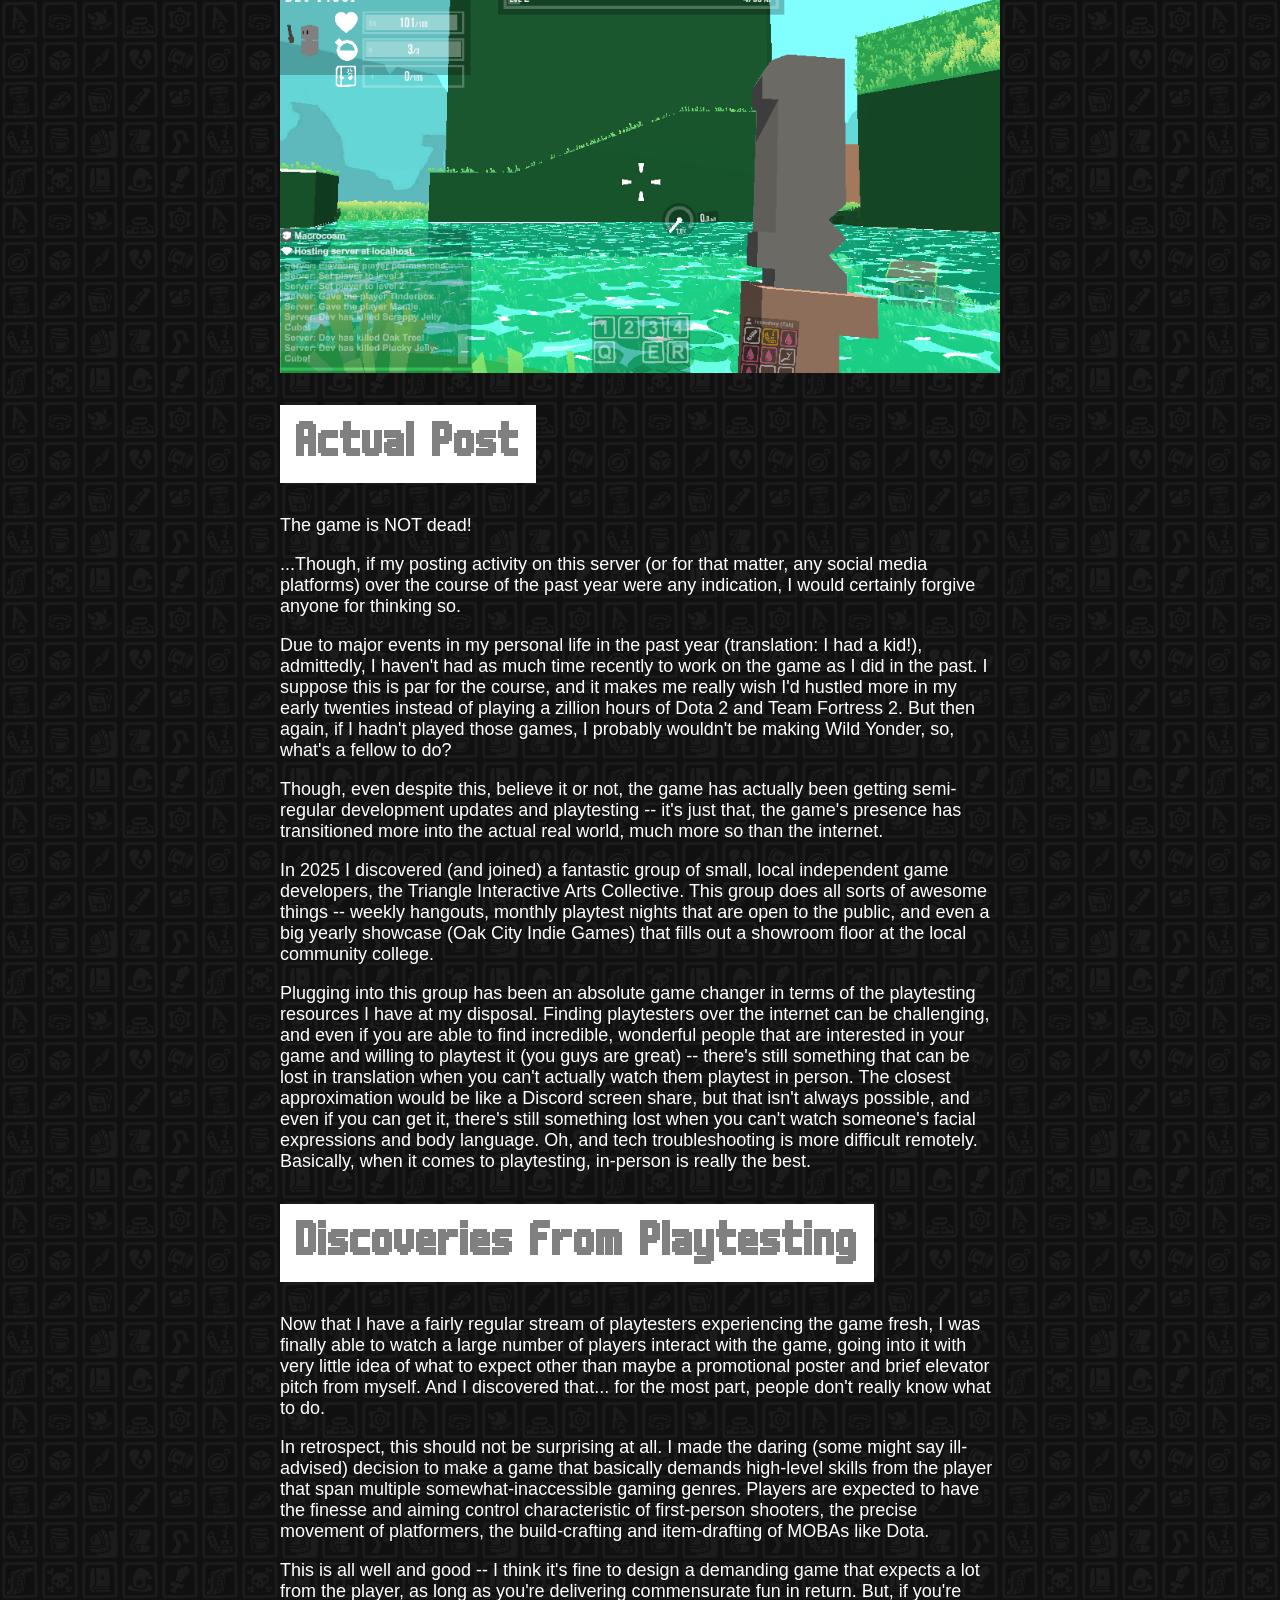
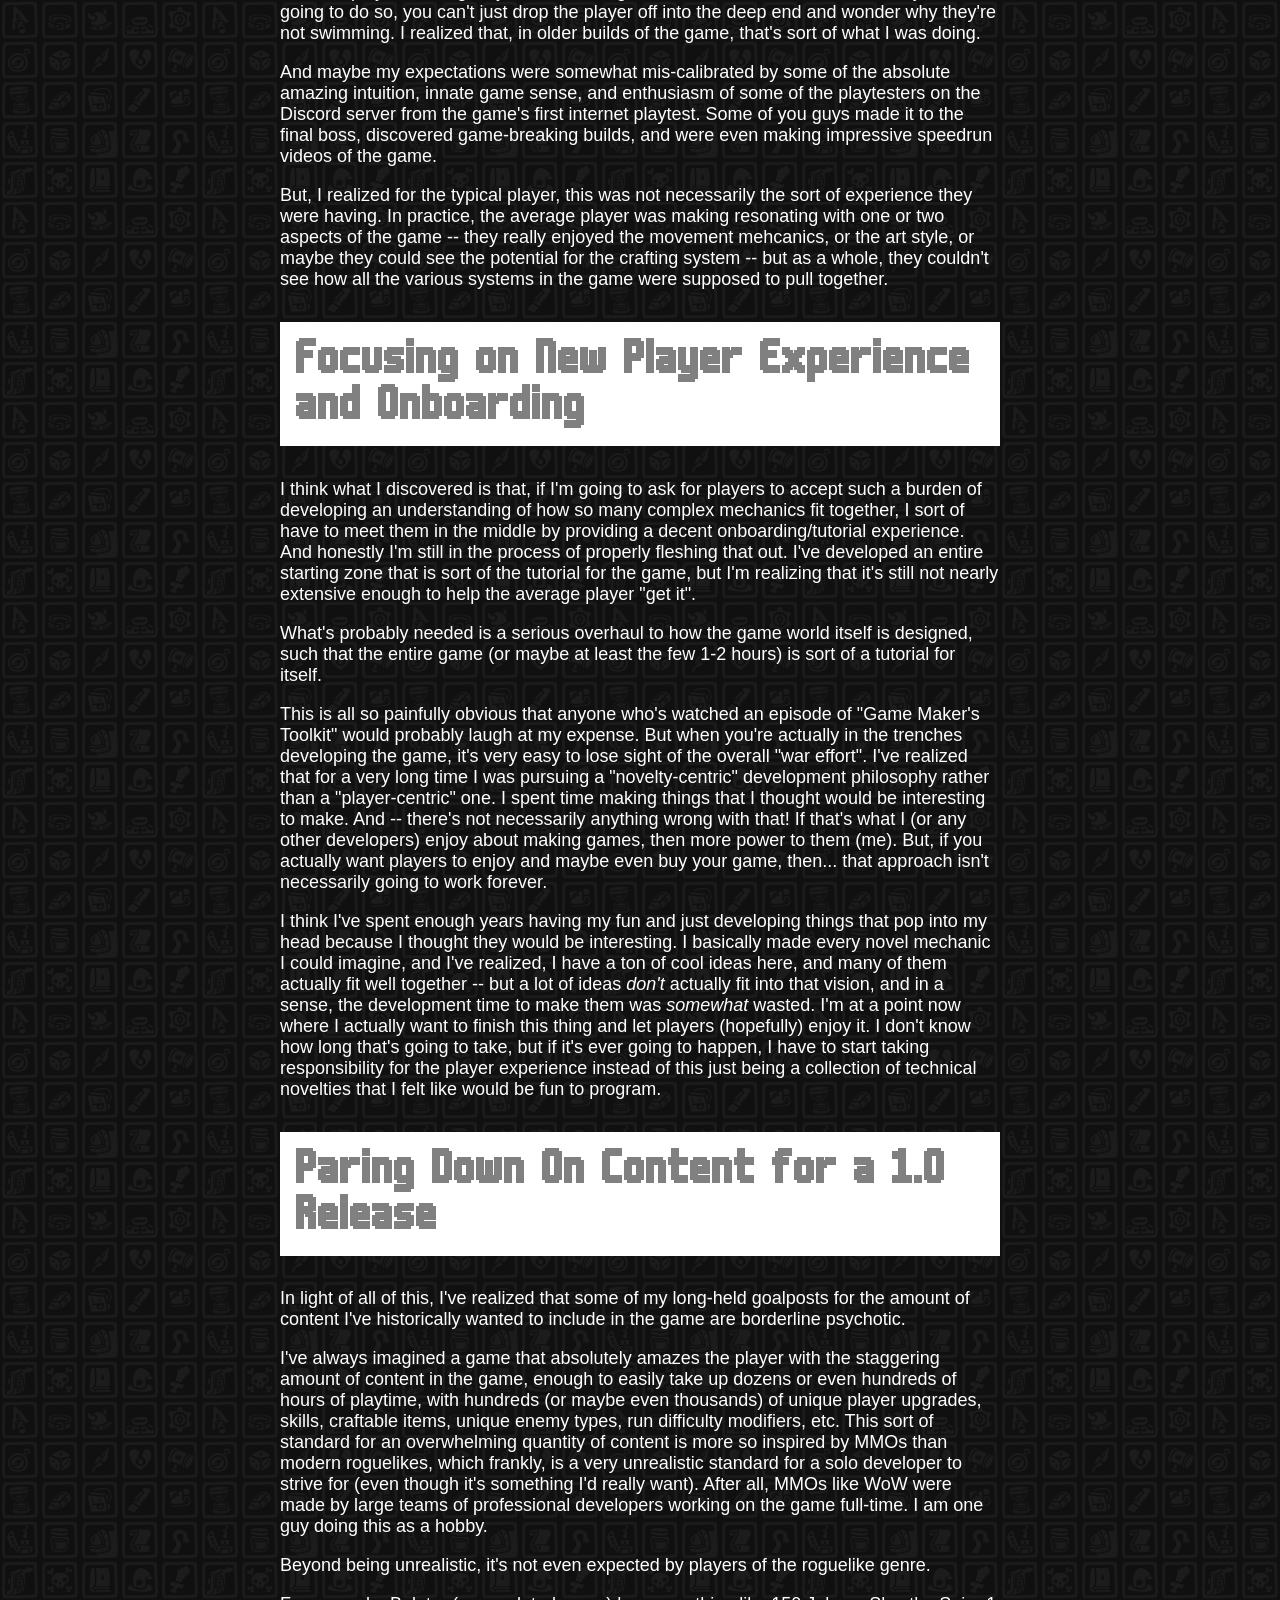
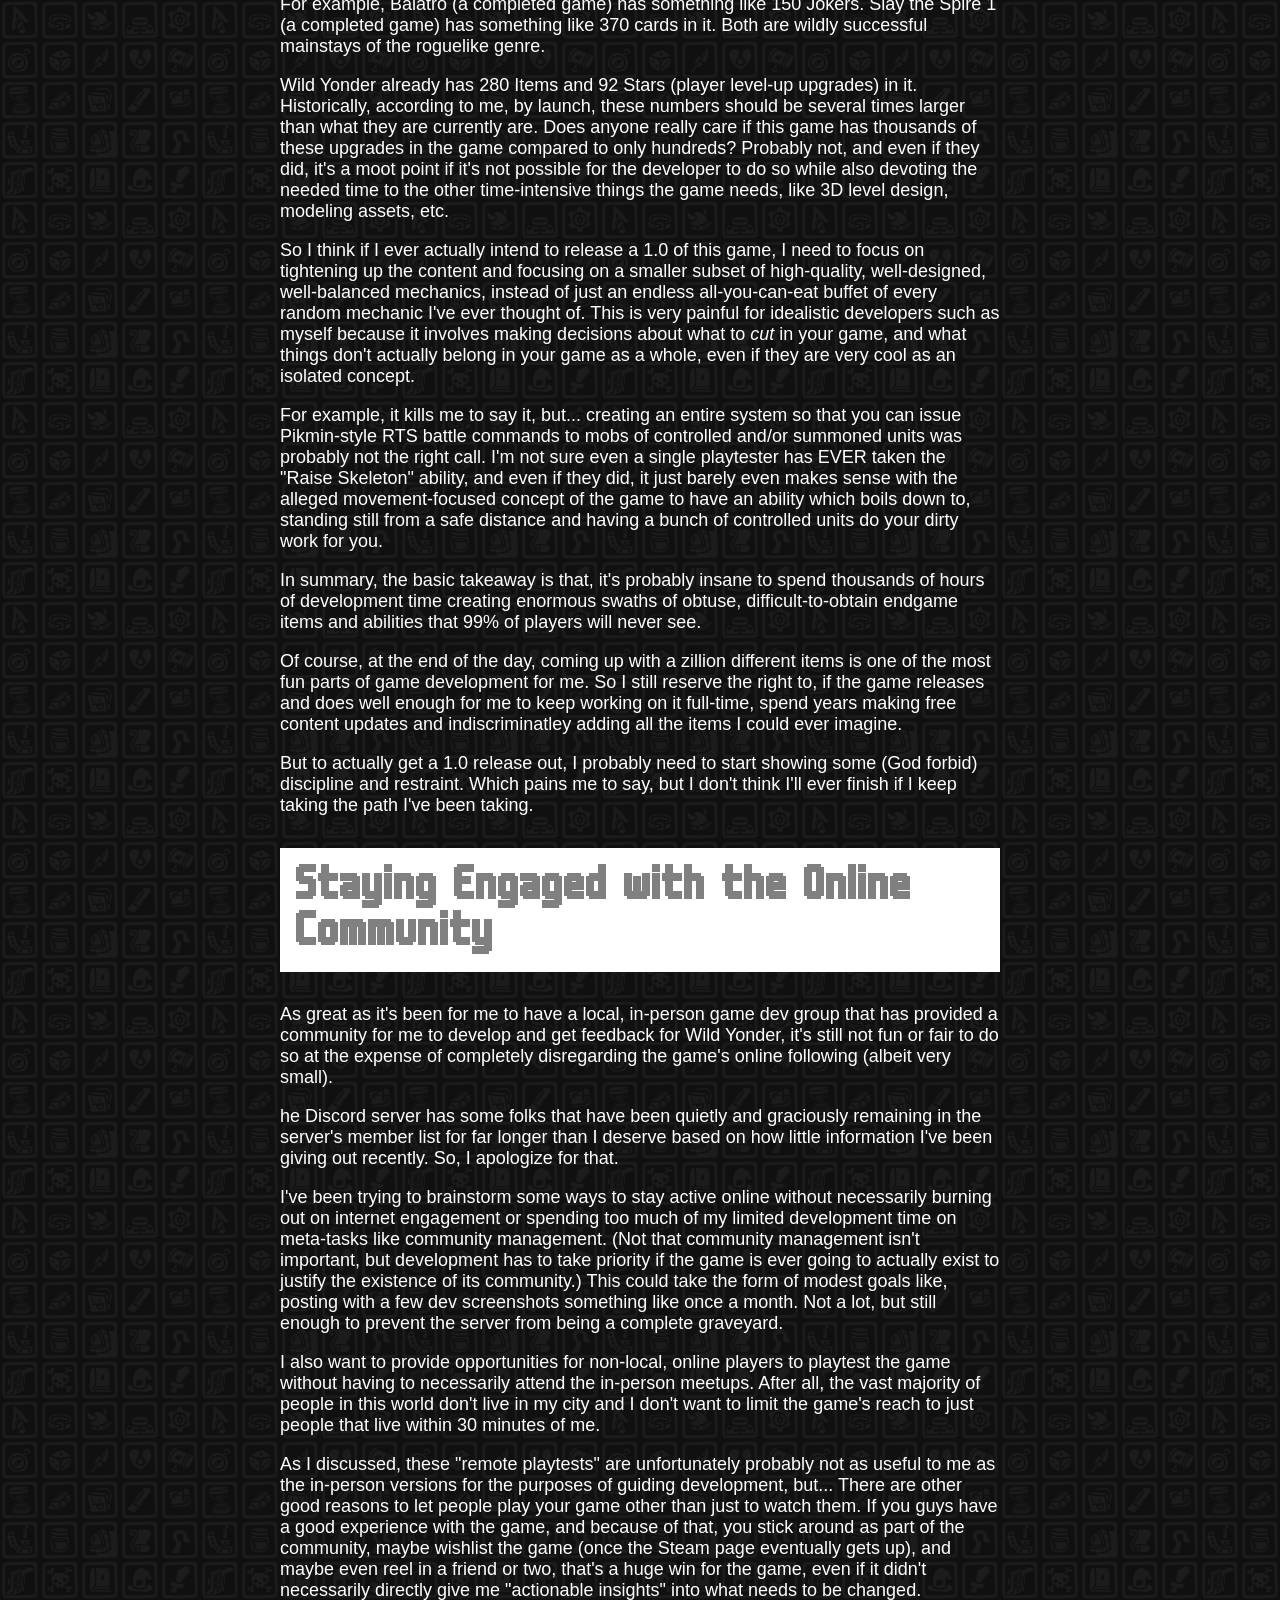
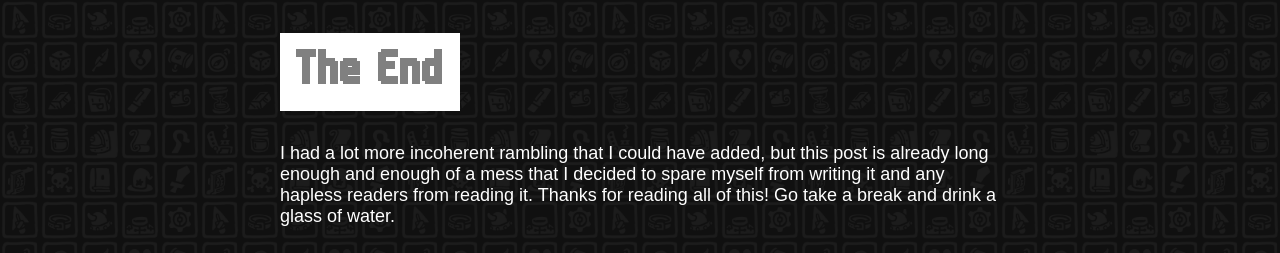
<file: blog/bigBlogPost/bigBlogPost.html>
<html>
    <head>
        <title>Wild Yonder</title>
        <link rel="stylesheet" href="../../style.css">
    </head>
    <body>
        <div class="post-container">
            <div class="post">
                <h1 id="the-big-blog-post-of-destiny">The Big Blog Post of Destiny</h1>
                <p>This is a long post. I don't necessarily recommend that anyone in the entire would should read beyond the TLDR and the Screenshots. However, selfishly, I kind of used it as a "manifesto" for myself to try to help organize my ideas and figure out what I'm even supposed to be doing, which is really easy to forget sometimes when you're working on a project so big that it's taken up several years of your life.</p>
                <p>However, if you're really interested, you can read it, of course. And I also wanted this to be a bit fleshed out just to prove to anyone that might care, that I actually still do care about this game a lot, and I'm spending a lot of time thinking about it.</p>
                <h1 id="tl-dr">TL, DR</h1>
                <ul>
                    <li>The game is NOT dead!</li>
                    <li>I had a kid, which reduces my overall free time, but I am constantly brainstorming new ways to organize my day to squeeze out more development time</li>
                    <li>I joined a local game dev group which has been fantastic. This has allowed me to do a lot of playtesting in person, which has helped inform the direction of the game's development.</li>
                    <li>New-player onboarding is really important, not even so much for expanding reach, but just for actually helping players understand how all the game's systems come together.</li>
                    <li>The game has too much content and very few players ever see all of it. So I need to pare down my standards for making a game that has an insane amount of content, and just reduce that to "a solid amount of content". And even more can come in content patches later.</li>
                    <li>I'm thinking a lot about ways to stay engaged with the online aspect of the community (e.g. social media, the Discord server) and I'm brainstorming ways to allow playtesting opportunities for interested players that can't necessarily attend the local in-person meetups.</li>
                </ul>
                <h1 id="various-fun-screenshots">Various Fun Screenshots</h1>
                <p>Steamworks integration! (Create lobbies, join them through your friends list, etc.)</p>
                <p><img src="steamworks.png" alt="alt text"></p>
                <hr>
                <p>Screenshot of the Steamworks-compatible lobby system. It has little "scoreboard rows" for all the connected players and shows data about their ping, level, and inventories.</p>
                <p><img src="lobbySystem.png" alt="alt text"></p>
                <hr>
                <p>Newly polished and expanded character creation screen with an actual 3D character preview.</p>
                <p><img src="charCreation.png" alt="alt text"></p>
                <hr>
                <p>During character creation, you can actually draw a little pixelated bitmap for your character's face. This is sort of friendslop-coded, and I liked it.</p>
                <p><img src="faceEditor.png" alt="alt text">
                <img src="faceEditor2.png" alt="alt text"></p>
                <hr>
                <p>A tutorial area for introducing the core mechanics of the game to the player. This has done wonders but it still needs a lot more work because there's a <em>lot</em> about the game that needs to be explained.</p>
                <p><img src="tutorialArea.png" alt="alt text"></p>
                <hr>
                <p>Just screenshot of a somewhat-relevant item tooltip because it's hard to have a screenshot that actually shows this, because it's somewhat abstract. But the entire part of the game system that calculates bonus weapon damage based on your character's movement velocity has been completely reworked to be like, a lot more systemic and complicated, for better or for worse. Actually this involved completely reconceptualizing how attacks are even represented in the game. I could go into it but basically, the faster you're going, you'll deal exponentially more damage, which heavily incentivizes crazy movement. It also creates some fun ways to play around with "mass"/weight in the game because that also factors into the damage calculation formula. Basically you could go for "fat" builds where your character builds a super heavy inventory filled with plate armor and anvils, and that ends up factoring into the amount of weapon damage you do on a velocity strike since you can basically put that weight <em>behind</em> your attacks.</p>
                <p><img src="physicsRefactor.png" alt="alt text"></p>
                <hr>
                <p>More options for fleshing out the base 3 character abilities with various star modifiers.</p>
                <p><img src="constellations.png" alt="alt text"></p>
                <hr>
                <p>Hockey!</p>
                <p><img src="hockey.png" alt="alt text"></p>
                <hr>
                <p>Various improvements to the HUD including a new, stylish HP bar and a more polished NPC dialog interface.</p>
                <p><img src="newHpBar.png" alt="alt text">
                <img src="npcDialog.png" alt="alt text"></p>
                <hr>
                <p>Water! </p>
                <p><img src="water.png" alt="alt text"></p>
                <h1>Actual Post</h1>
                <p>The game is NOT dead!</p>
                <p>...Though, if my posting activity on this server (or for that matter, any social media platforms) over the course of the past year were any indication, I would certainly forgive anyone for thinking so.</p>
                <p>Due to major events in my personal life in the past year (translation: I had a kid!), admittedly, I haven't had as much time recently to work on the game as I did in the past. I suppose this is par for the course, and it makes me really wish I'd hustled more in my early twenties instead of playing a zillion hours of Dota 2 and Team Fortress 2. But then again, if I hadn't played those games, I probably wouldn't be making Wild Yonder, so, what's a fellow to do?</p>
                <p>Though, even despite this, believe it or not, the game has actually been getting semi-regular development updates and playtesting -- it's just that, the game's presence has transitioned more into the actual real world, much more so than the internet.</p>
                <p>In 2025 I discovered (and joined) a fantastic group of small, local independent game developers, the Triangle Interactive Arts Collective. This group does all sorts of awesome things -- weekly hangouts, monthly playtest nights that are open to the public, and even a big yearly showcase (Oak City Indie Games) that fills out a showroom floor at the local community college.</p>
                <p>Plugging into this group has been an absolute game changer in terms of the playtesting resources I have at my disposal. Finding playtesters over the internet can be challenging, and even if you are able to find incredible, wonderful people that are interested in your game and willing to playtest it (you guys are great) -- there's still something that can be lost in translation when you can't actually watch them playtest in person. The closest approximation would be like a Discord screen share, but that isn't always possible, and even if you can get it, there's still something lost when you can't watch someone's facial expressions and body language. Oh, and tech troubleshooting is more difficult remotely. Basically, when it comes to playtesting, in-person is really the best.</p>
                <h1 id="discoveries-from-playtesting">Discoveries From Playtesting</h1>
                <p>Now that I have a fairly regular stream of playtesters experiencing the game fresh, I was finally able to watch a large number of players interact with the game, going into it with very little idea of what to expect other than maybe a promotional poster and brief elevator pitch from myself. And I discovered that... for the most part, people don't really know what to do.</p>
                <p>In retrospect, this should not be surprising at all. I made the daring (some might say ill-advised) decision to make a game that basically demands high-level skills from the player that span multiple somewhat-inaccessible gaming genres. Players are expected to have the finesse and aiming control characteristic of first-person shooters, the precise movement of platformers, the build-crafting and item-drafting of MOBAs like Dota.</p>
                <p>This is all well and good -- I think it's fine to design a demanding game that expects a lot from the player, as long as you're delivering commensurate fun in return. But, if you're going to do so, you can't just drop the player off into the deep end and wonder why they're not swimming. I realized that, in older builds of the game, that's sort of what I was doing.</p>
                <p>And maybe my expectations were somewhat mis-calibrated by some of the absolute amazing intuition, innate game sense, and enthusiasm of some of the playtesters on the Discord server from the game's first internet playtest. Some of you guys made it to the final boss, discovered game-breaking builds, and were even making impressive speedrun videos of the game.</p>
                <p>But, I realized for the typical player, this was not necessarily the sort of experience they were having. In practice, the average player was making resonating with one or two aspects of the game -- they really enjoyed the movement mehcanics, or the art style, or maybe they could see the potential for the crafting system -- but as a whole, they couldn't see how all the various systems in the game were supposed to pull together.</p>
                <h1>Focusing on New Player Experience and Onboarding</h1>
                <p>I think what I discovered is that, if I'm going to ask for players to accept such a burden of developing an understanding of how so many complex mechanics fit together, I sort of have to meet them in the middle by providing a decent onboarding/tutorial experience. And honestly I'm still in the process of properly fleshing that out. I've developed an entire starting zone that is sort of the tutorial for the game, but I'm realizing that it's still not nearly extensive enough to help the average player "get it".</p>
                <p>What's probably needed is a serious overhaul to how the game world itself is designed, such that the entire game (or maybe at least the few 1-2 hours) is sort of a tutorial for itself.</p>
                <p>This is all so painfully obvious that anyone who's watched an episode of "Game Maker's Toolkit" would probably laugh at my expense. But when you're actually in the trenches developing the game, it's very easy to lose sight of the overall "war effort". I've realized that for a very long time I was pursuing a "novelty-centric" development philosophy rather than a "player-centric" one. I spent time making things that I thought would be interesting to make. And -- there's not necessarily anything wrong with that! If that's what I (or any other developers) enjoy about making games, then more power to them (me). But, if you actually want players to enjoy and maybe even buy your game, then... that approach isn't necessarily going to work forever.</p>
                <p>I think I've spent enough years having my fun and just developing things that pop into my head because I thought they would be interesting. I basically made every novel mechanic I could imagine, and I've realized, I have a ton of cool ideas here, and many of them actually fit well together -- but a lot of ideas <em>don't</em> actually fit into that vision, and in a sense, the development time to make them was <em>somewhat</em> wasted. I'm at a point now where I actually want to finish this thing and let players (hopefully) enjoy it. I don't know how long that's going to take, but if it's ever going to happen, I have to start taking responsibility for the player experience instead of this just being a collection of technical novelties that I felt like would be fun to program.</p>
                <h1>Paring Down On Content for a 1.0 Release</h1>
                <p>In light of all of this, I've realized that some of my long-held goalposts for the amount of content I've historically wanted to include in the game are borderline psychotic.</p>
                <p>I've always imagined a game that absolutely amazes the player with the staggering amount of content in the game, enough to easily take up dozens or even hundreds of hours of playtime, with hundreds (or maybe even thousands) of unique player upgrades, skills, craftable items, unique enemy types, run difficulty modifiers, etc. This sort of standard for an overwhelming quantity of content is more so inspired by MMOs than modern roguelikes, which frankly, is a very unrealistic standard for a solo developer to strive for (even though it's something I'd really want). After all, MMOs like WoW were made by large teams of professional developers working on the game full-time. I am one guy doing this as a hobby.</p>
                <p>Beyond being unrealistic, it's not even expected by players of the roguelike genre.</p>
                <p>For example, Balatro (a completed game) has something like 150 Jokers. Slay the Spire 1 (a completed game) has something like 370 cards in it. Both are wildly successful mainstays of the roguelike genre.</p>
                <p>Wild Yonder already has 280 Items and 92 Stars (player level-up upgrades) in it. Historically, according to me, by launch, these numbers should be several times larger than what they are currently are. Does anyone really care if this game has thousands of these upgrades in the game compared to only hundreds? Probably not, and even if they did, it's a moot point if it's not possible for the developer to do so while also devoting the needed time to the other time-intensive things the game needs, like 3D level design, modeling assets, etc.</p>
                <p>So I think if I ever actually intend to release a 1.0 of this game, I need to focus on tightening up the content and focusing on a smaller subset of high-quality, well-designed, well-balanced mechanics, instead of just an endless all-you-can-eat buffet of every random mechanic I've ever thought of. This is very painful for idealistic developers such as myself because it involves making decisions about what to <em>cut</em> in your game, and what things don't actually belong in your game as a whole, even if they are very cool as an isolated concept.</p>
                <p>For example, it kills me to say it, but... creating an entire system so that you can issue Pikmin-style RTS battle commands to mobs of controlled and/or summoned units was probably not the right call. I'm not sure even a single playtester has EVER taken the "Raise Skeleton" ability, and even if they did, it just barely even makes sense with the alleged movement-focused concept of the game to have an ability which boils down to, standing still from a safe distance and having a bunch of controlled units do your dirty work for you.</p>
                <p>In summary, the basic takeaway is that, it's probably insane to spend thousands of hours of development time creating enormous swaths of obtuse, difficult-to-obtain endgame items and abilities that 99% of players will never see.</p>
                <p>Of course, at the end of the day, coming up with a zillion different items is one of the most fun parts of game development for me. So I still reserve the right to, if the game releases and does well enough for me to keep working on it full-time, spend years making free content updates and indiscriminatley adding all the items I could ever imagine.</p>
                <p>But to actually get a 1.0 release out, I probably need to start showing some (God forbid) discipline and restraint. Which pains me to say, but I don't think I'll ever finish if I keep taking the path I've been taking.</p>
                <h1>Staying Engaged with the Online Community</h1>
                <p>As great as it's been for me to have a local, in-person game dev group that has provided a community for me to develop and get feedback for Wild Yonder, it's still not fun or fair to do so at the expense of completely disregarding the game's online following (albeit very small). </p>
                <p>he Discord server has some folks that have been quietly and graciously remaining in the server's member list for far longer than I deserve based on how little information I've been giving out recently. So, I apologize for that.</p>
                <p>I've been trying to brainstorm some ways to stay active online without necessarily burning out on internet engagement or spending too much of my limited development time on meta-tasks like community management. (Not that community management isn't important, but development has to take priority if the game is ever going to actually exist to justify the existence of its community.) This could take the form of modest goals like, posting with a few dev screenshots something like once a month. Not a lot, but still enough to prevent the server from being a complete graveyard.</p>
                <p>I also want to provide opportunities for non-local, online players to playtest the game without having to necessarily attend the in-person meetups. After all, the vast majority of people in this world don't live in my city and I don't want to limit the game's reach to just people that live within 30 minutes of me.</p>
                <p>As I discussed, these "remote playtests" are unfortunately probably not as useful to me as the in-person versions for the purposes of guiding development, but... There are other good reasons to let people play your game other than just to watch them. If you guys have a good experience with the game, and because of that, you stick around as part of the community, maybe wishlist the game (once the Steam page eventually gets up), and maybe even reel in a friend or two, that's a huge win for the game, even if it didn't necessarily directly give me "actionable insights" into what needs to be changed.</p>
                <h1>The End</h1>
                <p>I had a lot more incoherent rambling that I could have added, but this post is already long enough and enough of a mess that I decided to spare myself from writing it and any hapless readers from reading it. Thanks for reading all of this! Go take a break and drink a glass of water.</p>
            </div>
        </div>
    </body>
</html>
</file>
<file: style.css>
@font-face
{
  font-family: 'm6x11';
  src: url('m6x11.ttf') format('truetype');
  font-weight: normal;
  font-style: normal;
  font-display: swap;
}

@keyframes back-and-forth {
	from { rotate: -1deg; }
	to { rotate: 1deg; }
}

h1, h2, h3 {
	font-family: 'm6x11', sans-serif;
	letter-spacing: 1px;
	animation: 3s infinite alternate-reverse back-and-forth;
	animation-timing-function: ease-in-out;
	width: fit-content;
}

h1
{
    font-size: 48px;
    background: white;
    color: gray;
    padding: 16px;
}

h2
{
	font-size: 32px;
}

h3
{
	font-size: 24px;
}

@keyframes scrollingBg {
	from {background-position: 0px 0px;}
	to {background-position: 200px 200px;}
}

body
{
    color: white;
	font: 18px Arial, sans-serif;
	background-image: url(tileBg.png);
    background-color: rgb(16, 16, 16);
    background-size: 200px;
	animation-name: scrollingBg;
	animation-duration: 30s;
	animation-iteration-count: infinite;
	animation-timing-function: linear;
}

a
{
	color: gray;
}

a:visited
{
	color: gray;
}

.dynamic, .dynamic-header
{
	padding: 6px 12px 6px 12px;
}

.dynamic-header
{
	font:  12px monospace;
	background-color: #a8a8a8;
	margin-bottom: 0;
}

.dynamic
{
	font:  18px monospace;
	background-color: #545454;
	color: white;
	margin-top: 0;
}

a .dynamic
{
	text-decoration: underline;
	text-decoration-color: white;
}

.post-container {
	display: flex;
  	justify-content: center;
}

.post {
	max-width: 720px;
}

.post img {
	max-width: 100%;
	max-height: 480px;
}
</file>
